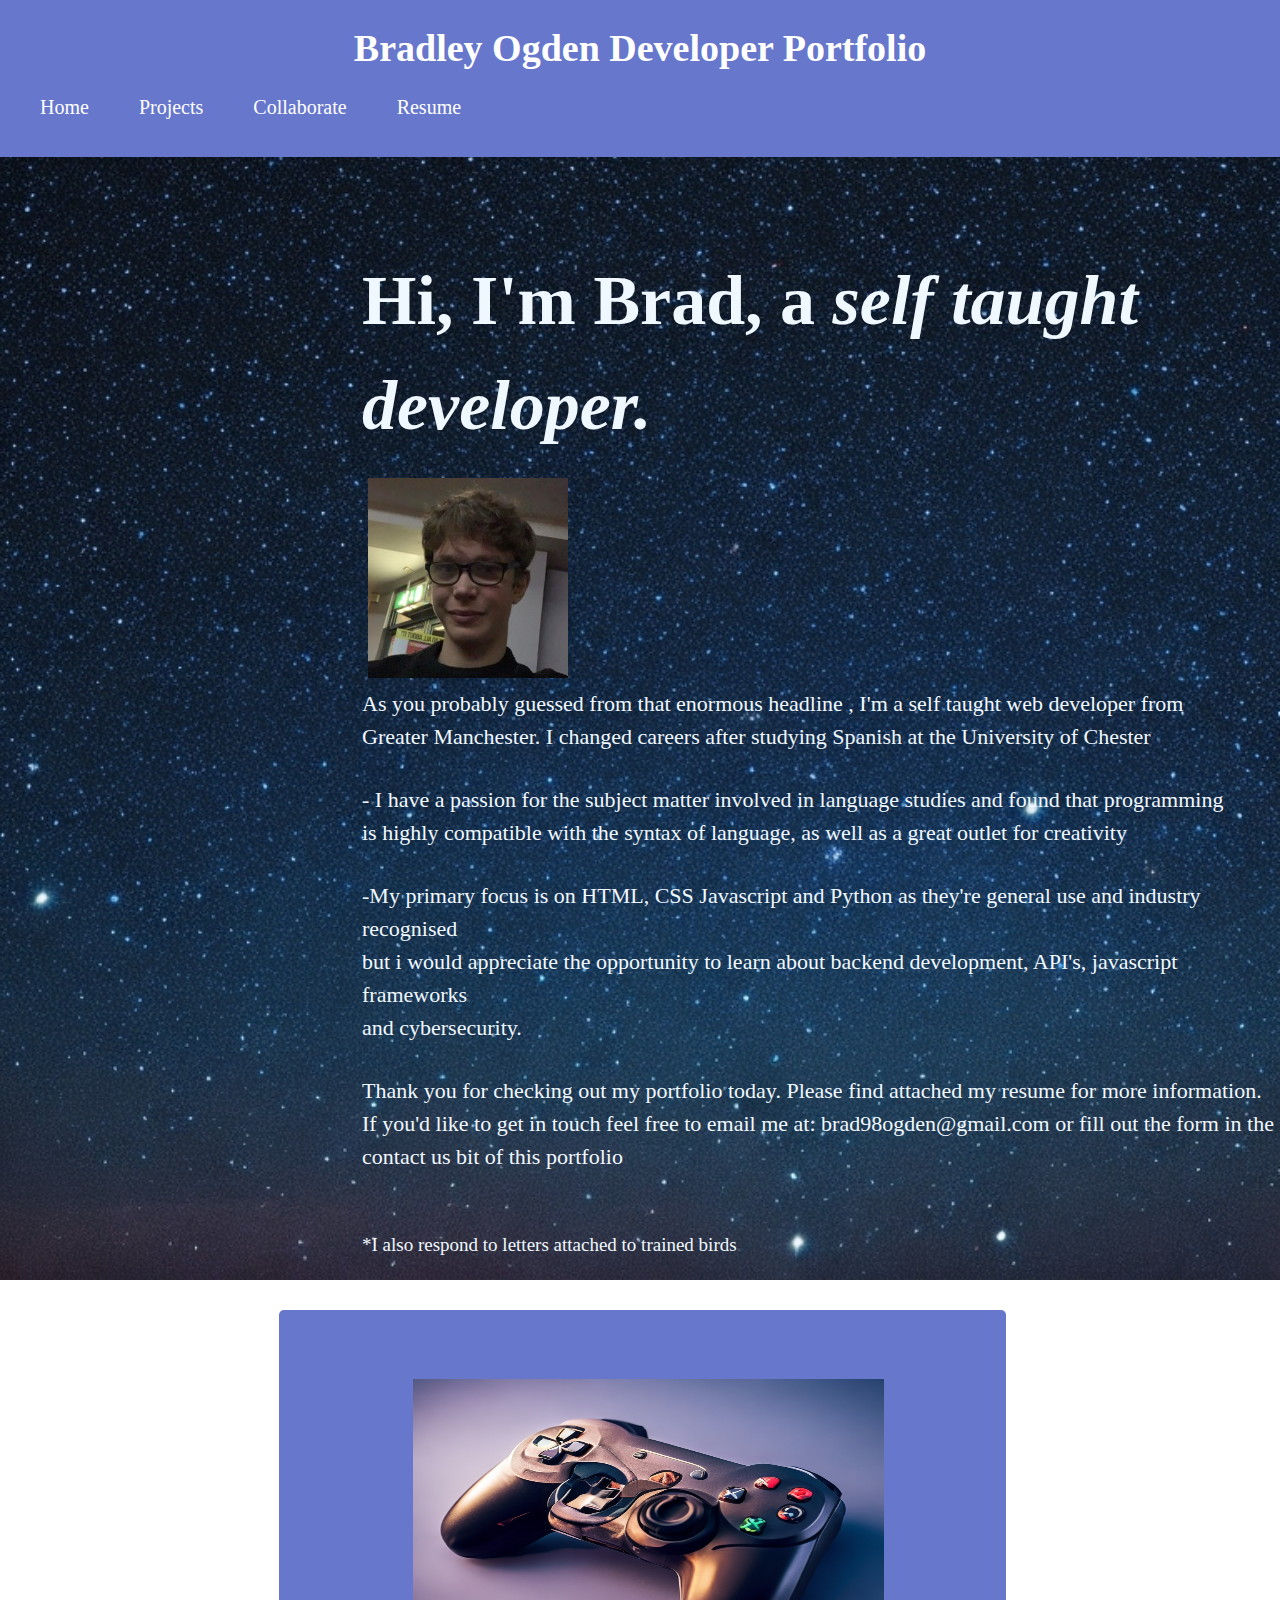
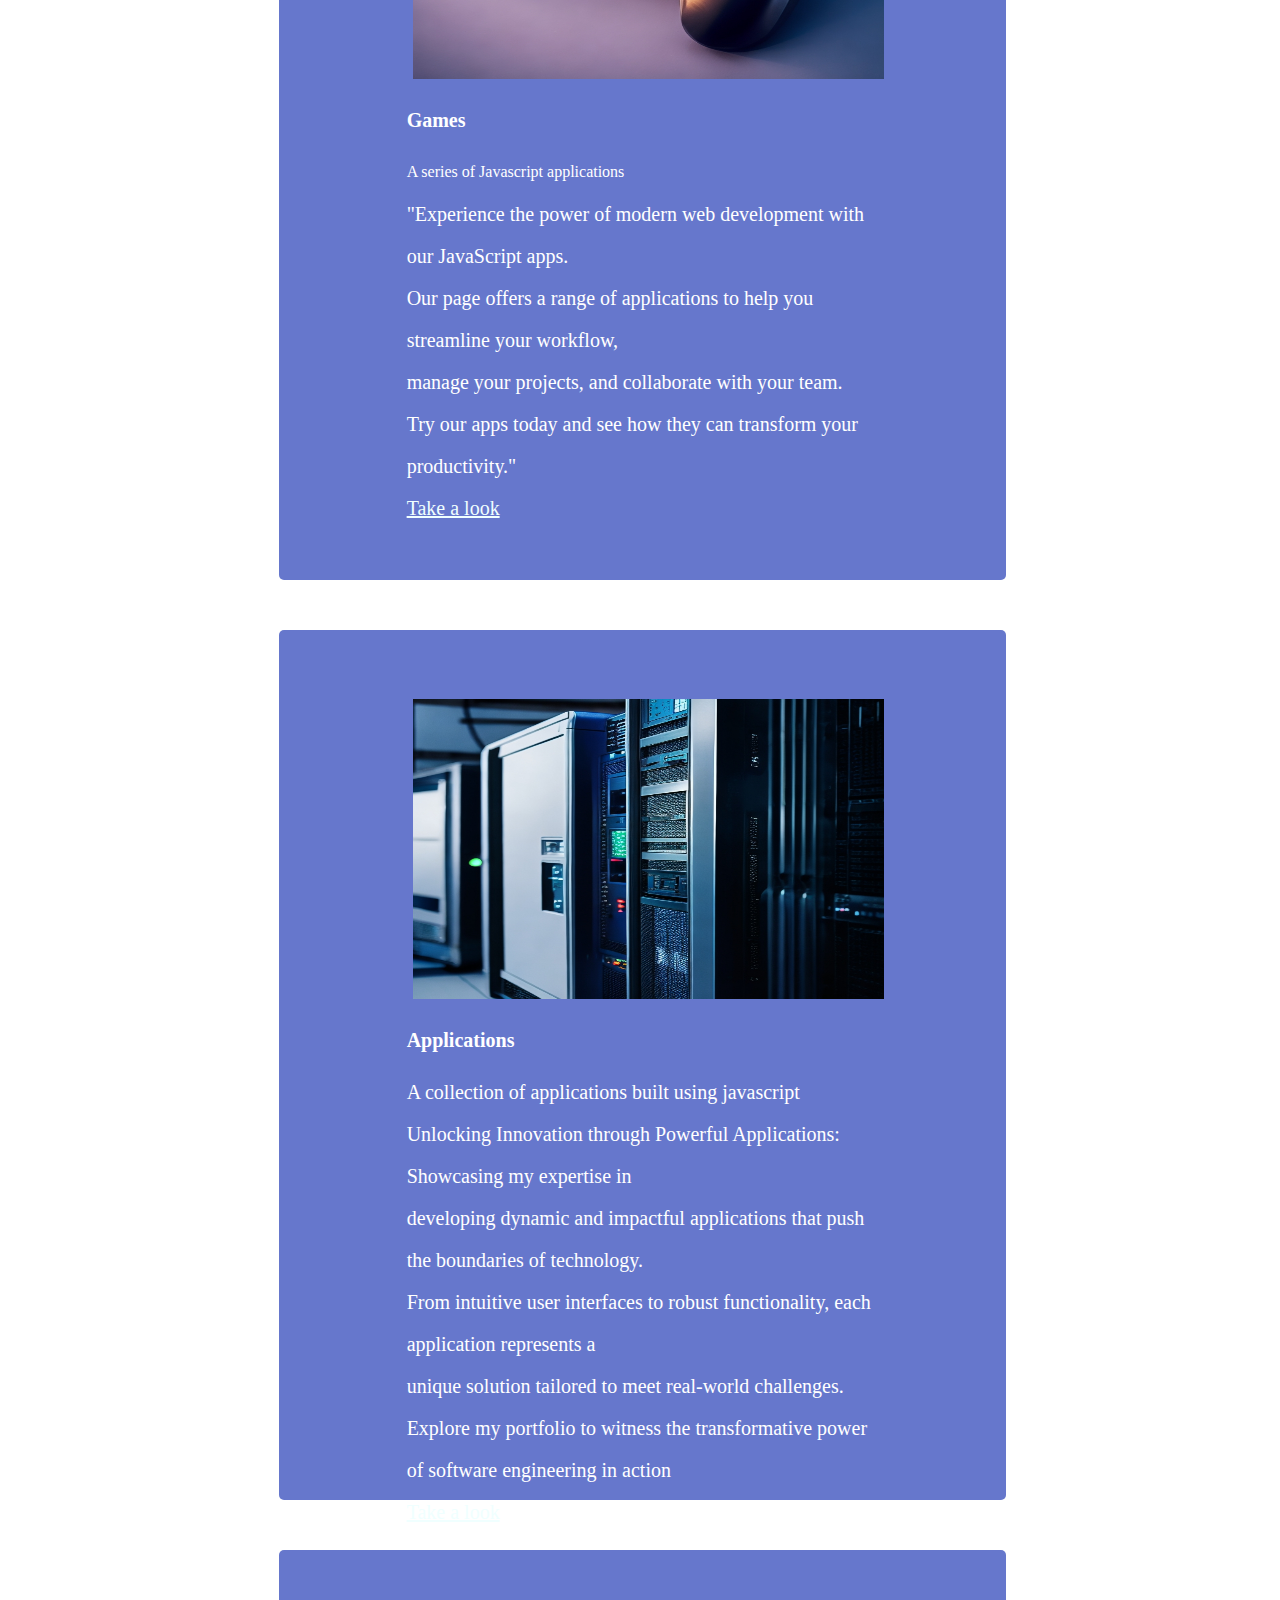
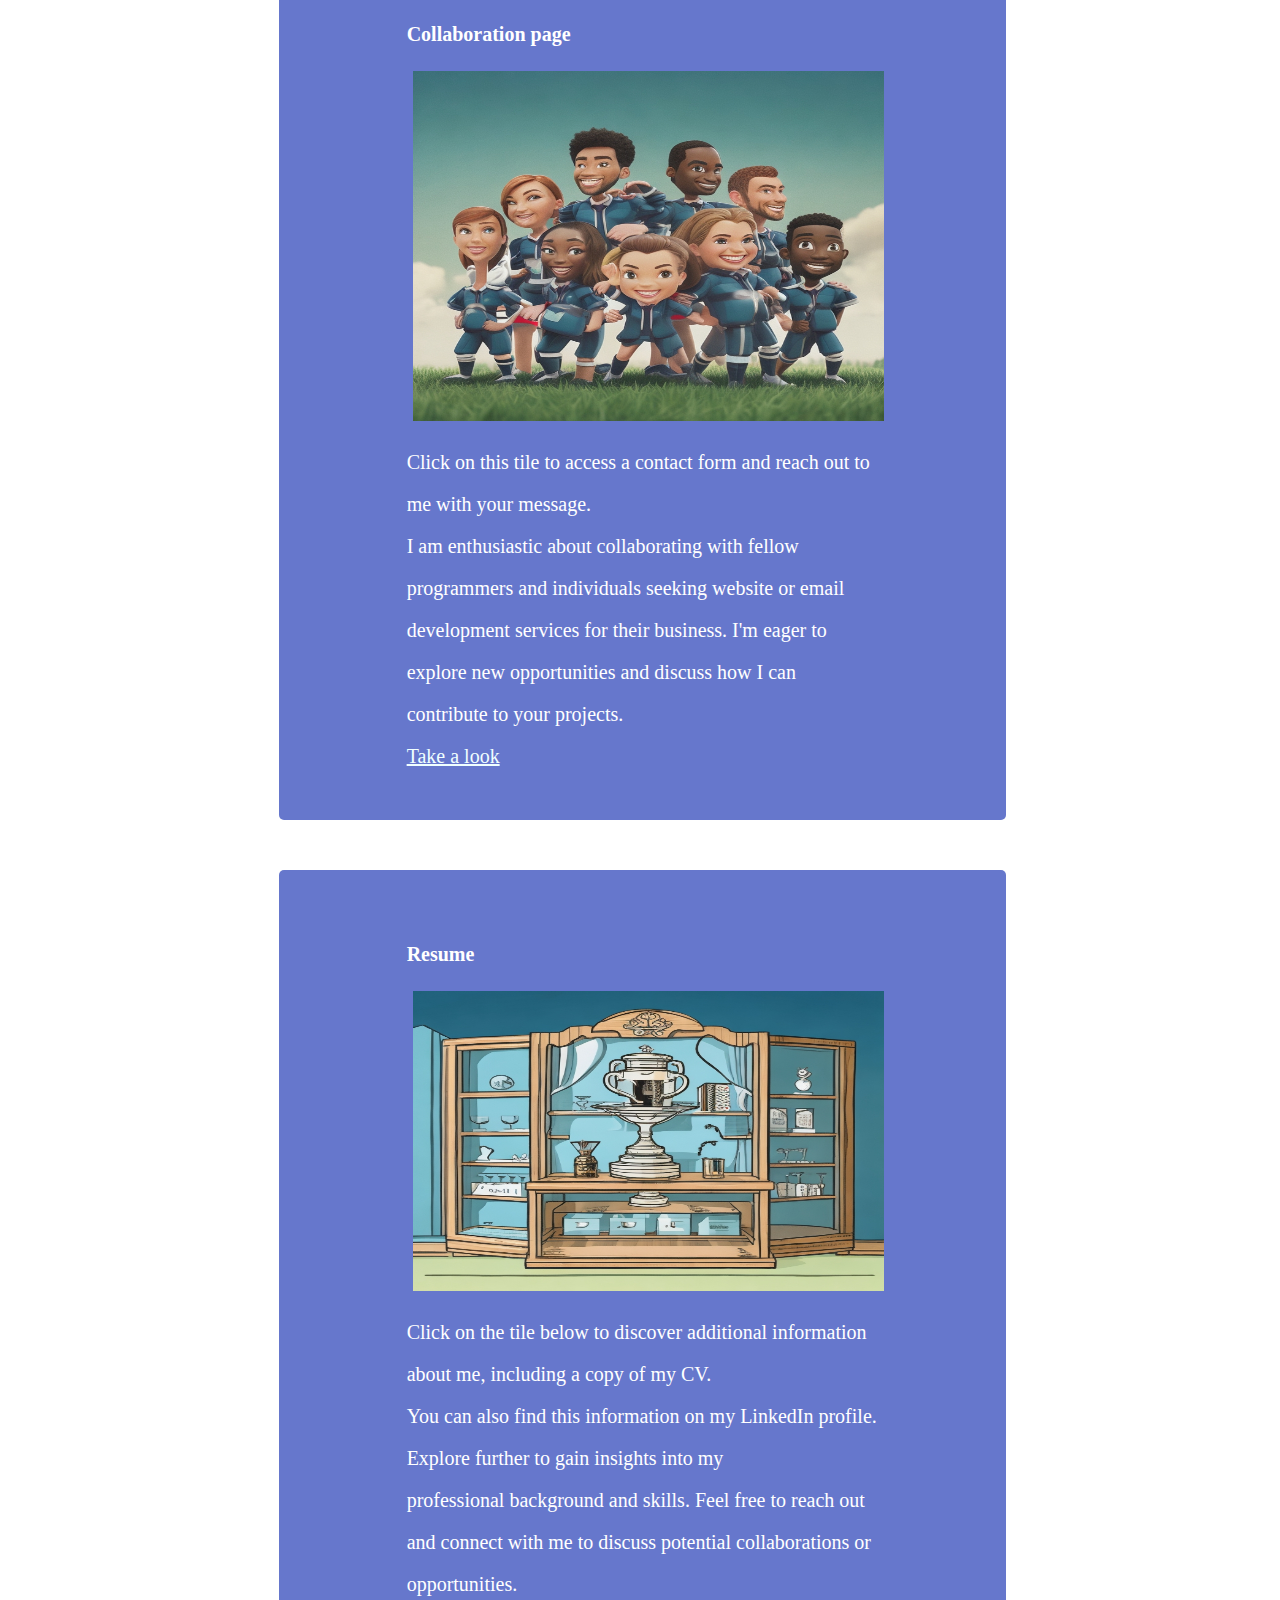
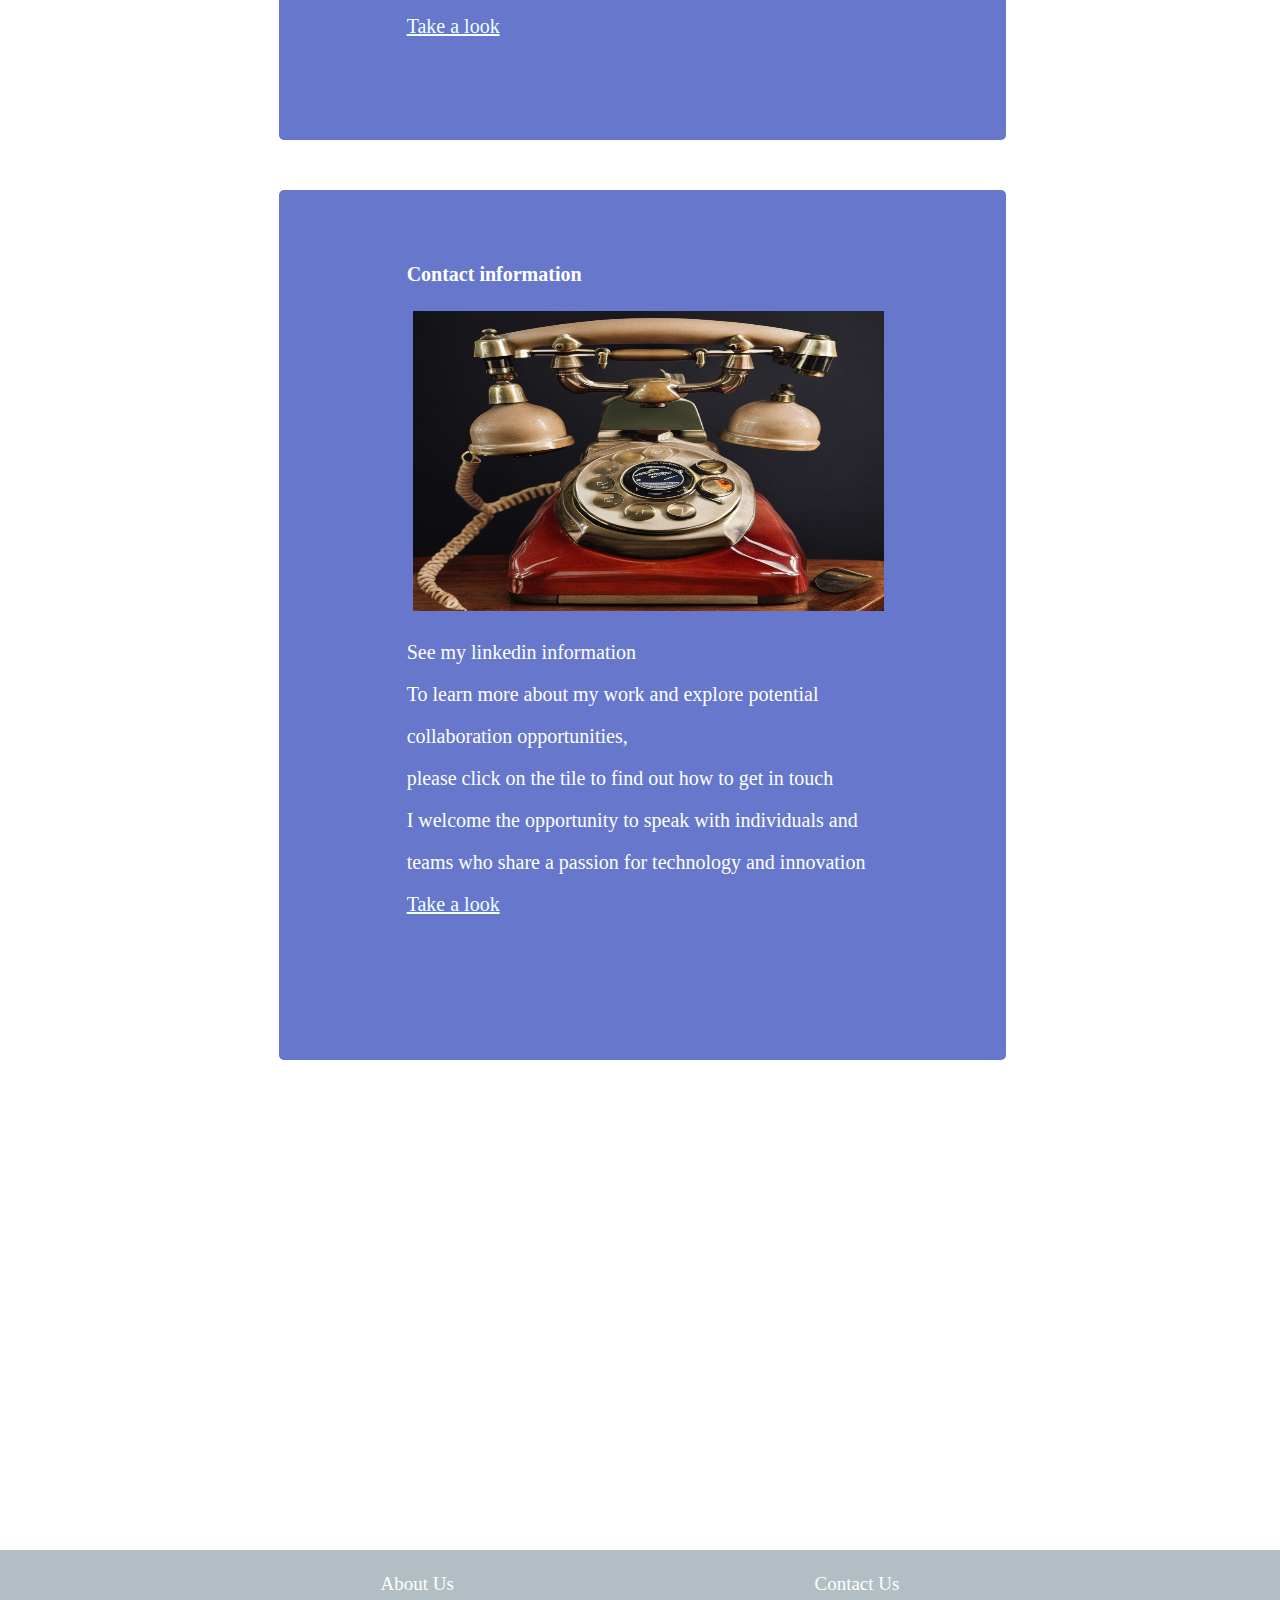
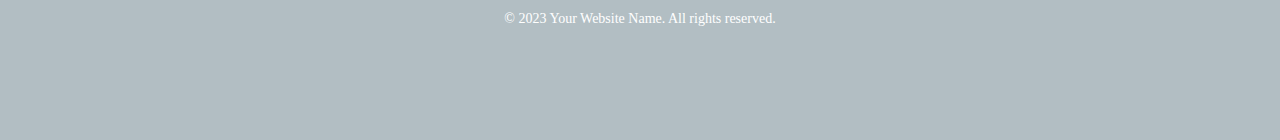
<file: index.html>
<!DOCTYPE html>
<html lang="en">
  <head>
    <meta charset="UTF-8">
    <title>My Portfolio</title>
    <link rel="stylesheet" href="styles.css">
  </head>
  <body>
    <header>
      <h1>Bradley Ogden Developer Portfolio </h1>
      <nav>
        <ul>
          <li><a href="index.html">Home</a></li>
          <li><a href="portfolioProjects.html">Projects</a></li>
          <li><a href="portfolioNetworking.html">Collaborate</a></li>
          <li><a href="portfolioResume.html">Resume</a></li>
        </ul>
      </nav>
    </header>
    <!--This bit of code is responsible for the nav bar and banner -->
    
    
    <main style="height: 100%;">
      <section id="about-me"> <!--This bit is the about me section-->
        <h2 style="font-size: 70px;">Hi, I'm Brad, a <i> self taught developer.</i></h2>
        <img style="width: 200px;
            height: 200px; margin-left: 6px;" src = "profilePicture2023.jpg"></img>
            <p style="font-size: 22px; font-weight: lighter; margin-bottom: 30px;">  As you probably guessed from that enormous headline , I'm a self taught web developer from <br> Greater Manchester. I changed careers  after 
                 studying Spanish at the University of Chester <br> 
                <p style="font-size: 22px; font-weight: lighter;margin-bottom: 30px;">- I have a passion for the subject matter involved in language studies 
                and found that programming <br> is highly compatible with the syntax of language, as well as a great outlet for creativity <br></p>
                <p style="font-size: 22px; font-weight: lighter;margin-bottom: 30px;">-My primary focus is on HTML, CSS Javascript and Python as they're general use and industry recognised<br> but i would appreciate the opportunity to learn
                about backend development, API's, javascript frameworks<br> and cybersecurity.  </p>
                <p style="font-size: 22px; font-weight: lighter;margin-bottom: 30px;">Thank you for checking out my portfolio today. Please find attached my resume for more information. <br>
                If you'd like to get in touch feel free to email me at:
                brad98ogden@gmail.com or fill out the form in the <br> contact us bit of this portfolio</p>  
                <br>*I also respond to letters attached to trained birds
        
      </section>

      <!--This is the project section where all of the tiles are stored-->
      
       <section id="tileContainer">
        
        <div class="project">
            <img style="width: 100%;
            height: 300px; margin-left: 6px;"
            
             src="controller.jpg" alt="Project 1">
            
          <h3>Games</h3>
          <p style="font-size: 16px;">A series of Javascript applications</p> <p>"Experience the power of modern web development with our JavaScript apps. <br> Our page offers a range of applications to help you streamline your workflow, <br> manage your projects, and collaborate with your
             team. <br> Try our apps today and see how 
             they can transform your productivity."</p>
          <a style="color: azure;" href="portfolioNetworking.html">Take a look</a>
        </div>
        
        <div class="project"><img style="width: 100%;
            height: 300px; margin-left: 6px;" src="computerServer.jpg" alt="Project 2">
          <h3>Applications</h3>
          <p>A collection of applications built using javascript</p> <p>Unlocking Innovation through Powerful Applications: Showcasing my expertise in 
            <br> developing dynamic and impactful applications that push the boundaries of technology. 
            <br> From intuitive user interfaces to robust functionality, each application represents a <br>
             unique solution tailored to meet real-world challenges. Explore my portfolio to witness the 
            transformative power of software engineering in action</p>
          <a style="color: azure;" href="portfolioNetworking.html">Take a look</a>
        </div>




        <div class="project">
            <h3>Collaboration page</h3>
            <img style="width: 700px;
            height: 350px; margin-left: 6px;" src="teamwork.jpg" alt="Project 2">
            <p>
              Click on this tile to access a contact form and reach out to me with your message.<br>
              I am enthusiastic about collaborating with fellow programmers and individuals seeking website
              or email development services for their business. I'm eager to explore new opportunities and discuss 
              how I can contribute to your projects.

            </p>
            <a style="color: azure;" href="portfolioProjects.html">Take a look</a>
          </div>
        
          <div class="project">
            <h3>Resume</h3>
            <img style="width: 700px;
            height: 300px; margin-left: 6px;" src="trophyCabinet.jpg" alt="Project 2">
            <p><p>Click on the tile below to discover additional information about me, including a copy of my CV. <br>
              You can also find this information on my LinkedIn profile. Explore further to gain insights into my <br> 
              professional background and skills. Feel free to reach out and connect with me to discuss potential collaborations
              or opportunities.
            </p></p>
            <a style= "color: azure"href="portfolioResume.html">Take a look</a>
          </div>
        
          <div style="margin-bottom: 90px;" class="project">
            <h3>Contact information</h3>
            <img style="width: 700px;
            height: 300px; margin-left: 6px;" src="oldPhone.jpg" alt="Project 2">
            <p>See my linkedin information</p>
            <p>To learn more about my work and explore potential collaboration opportunities,<br> please click on the tile to find out how to get in touch 
              <br>I welcome the opportunity to speak with individuals and teams who share a passion for technology and innovation</p>
            <a style="color: azure;" href="linkedin.com">Take a look</a>
          </div>
        
       
        </section>
        
      
    </main>
    <!--The footer section is where information and links go-->
    <footer>
      <div class="footer-links">
        <a href="/about">About Us</a>
        <a href="/contact">Contact Us</a>
      </div>
      <div class="footer-copyright">
        <p>&copy; 2023 Your Website Name. All rights reserved.</p>
      </div>
    </footer>
  </body>
</html>
</file>
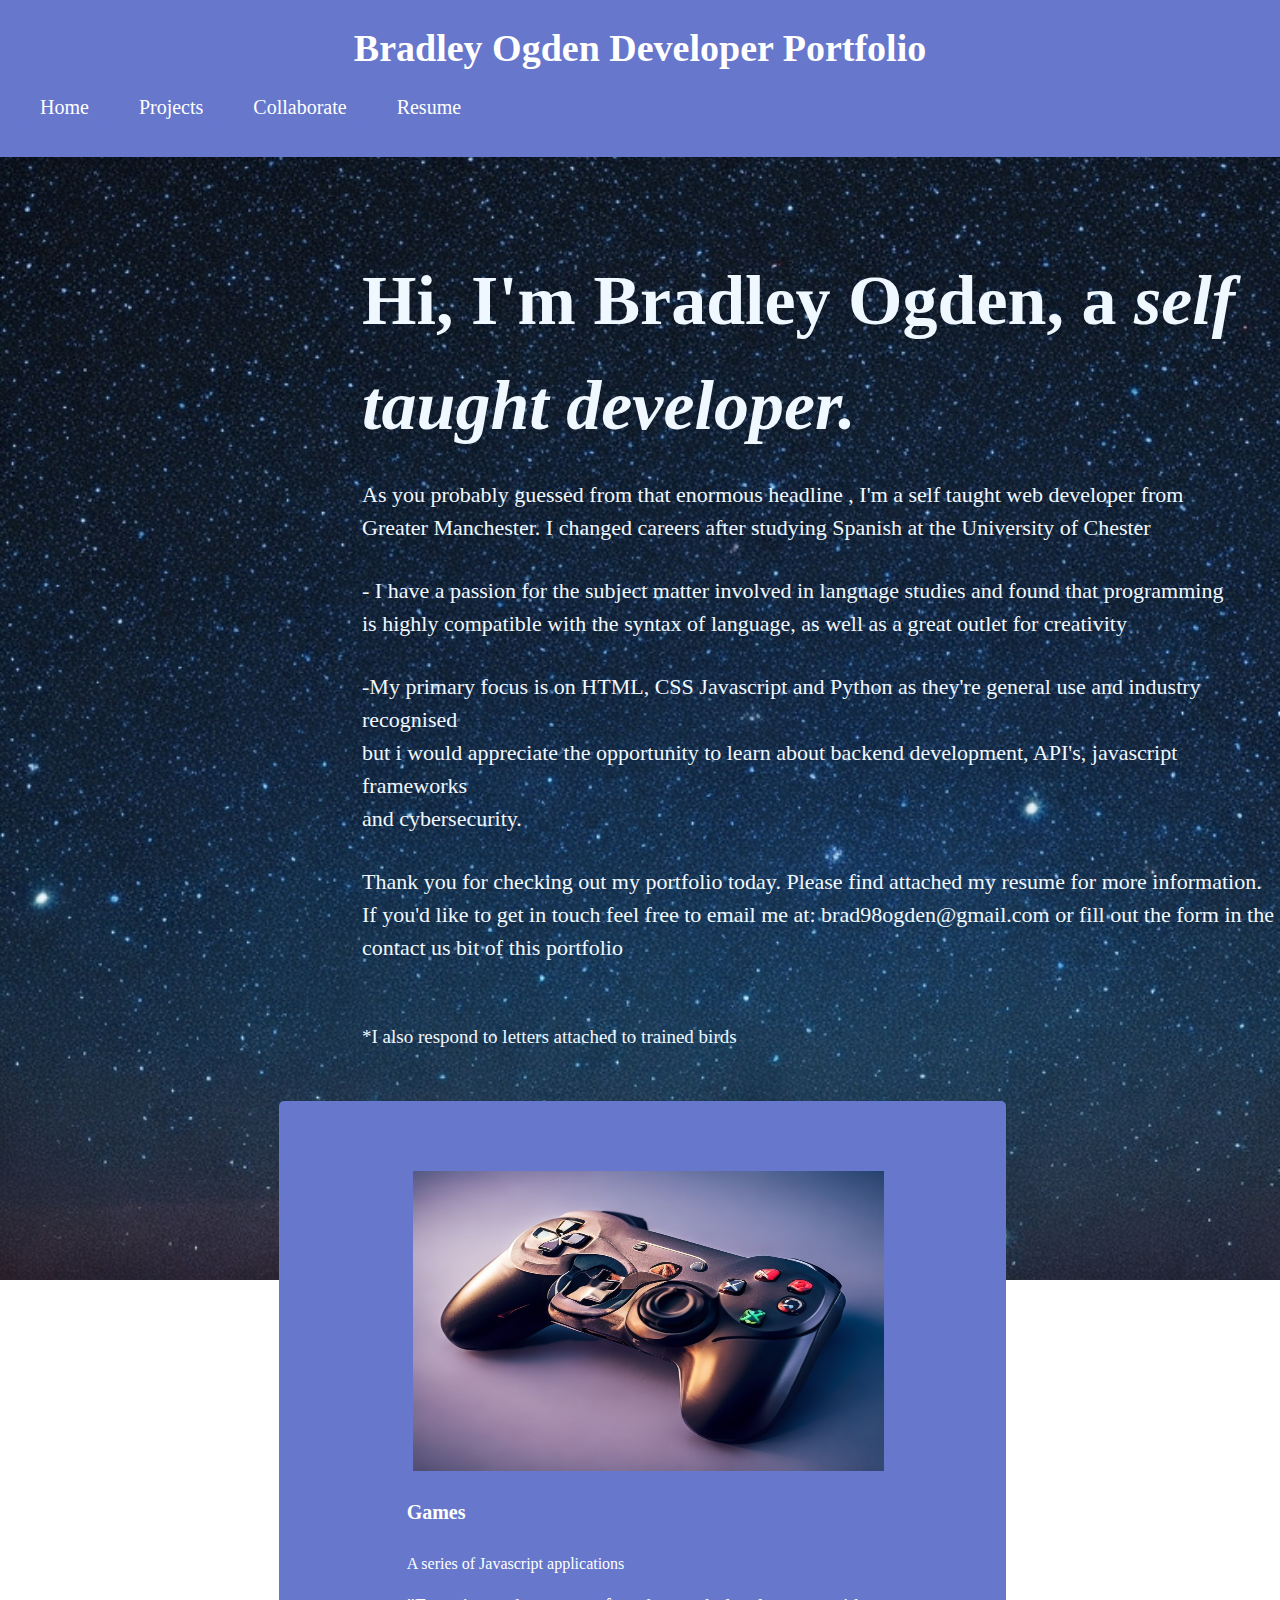
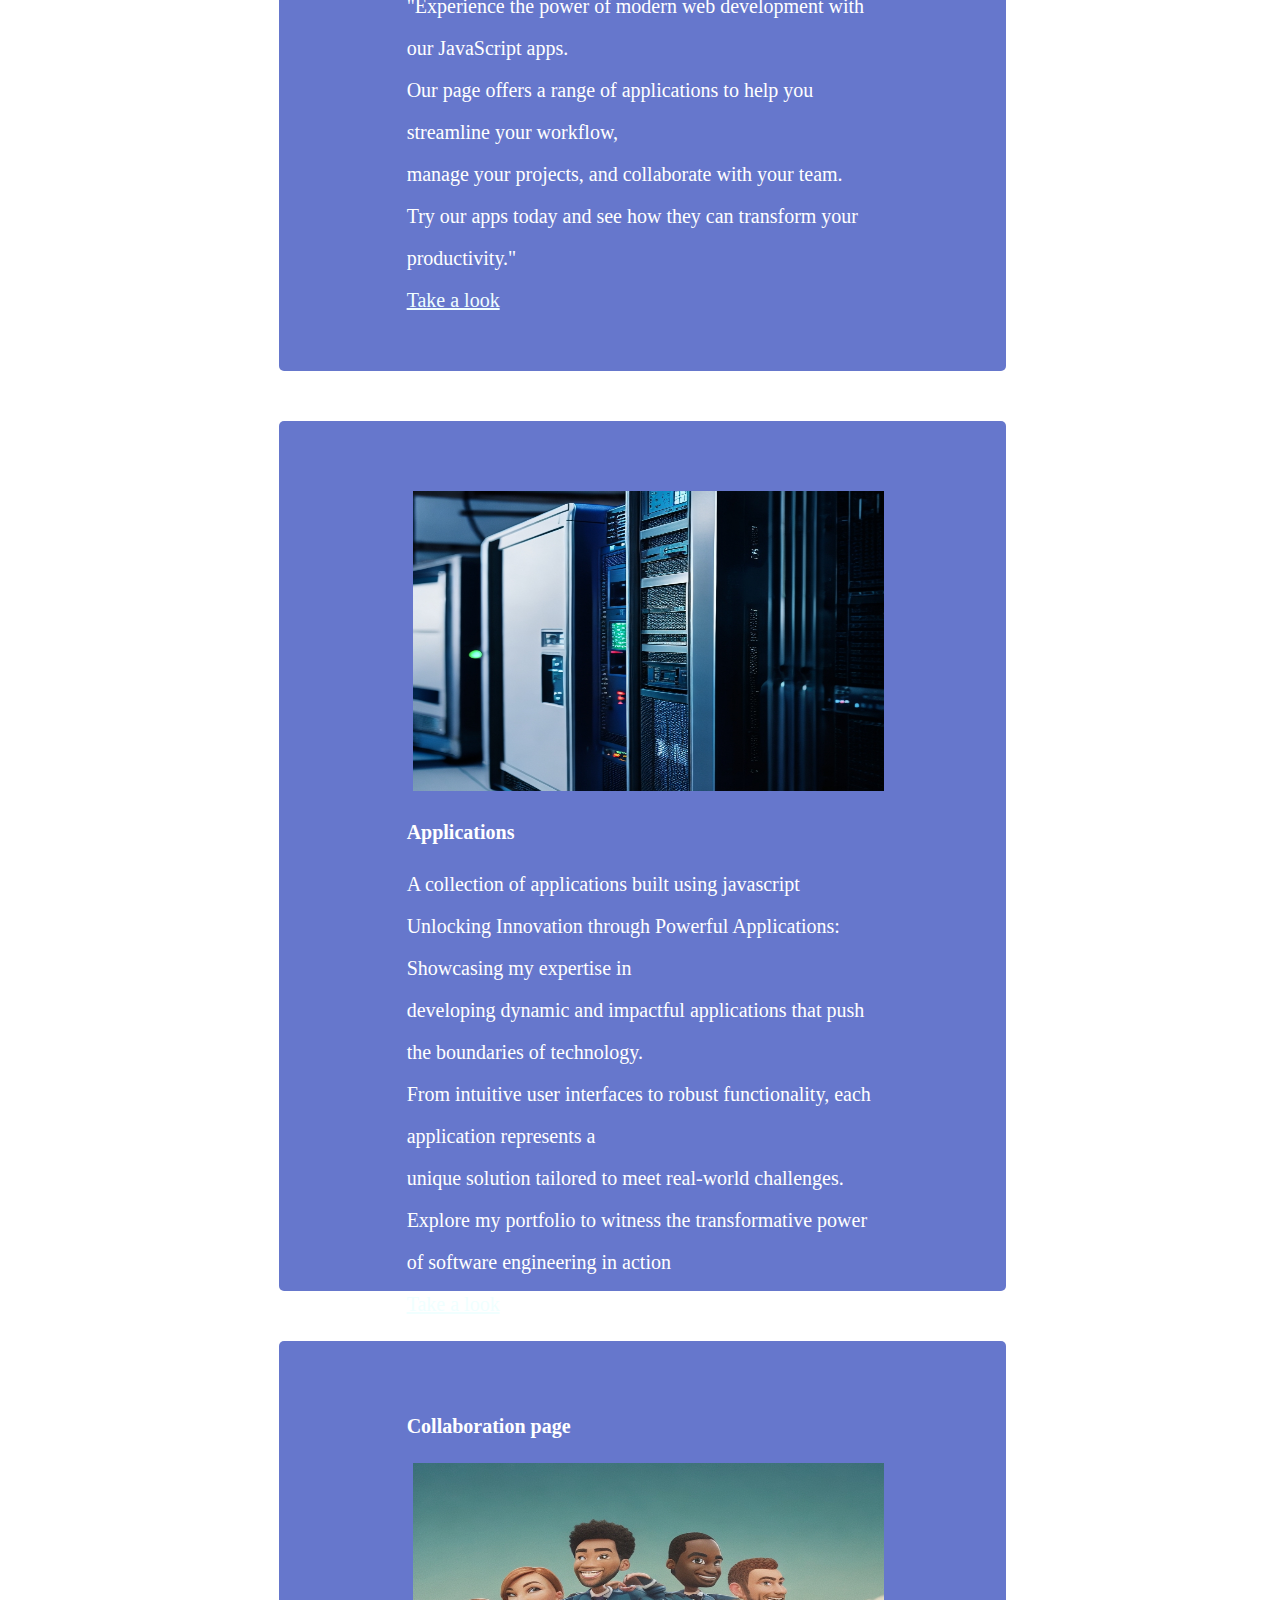
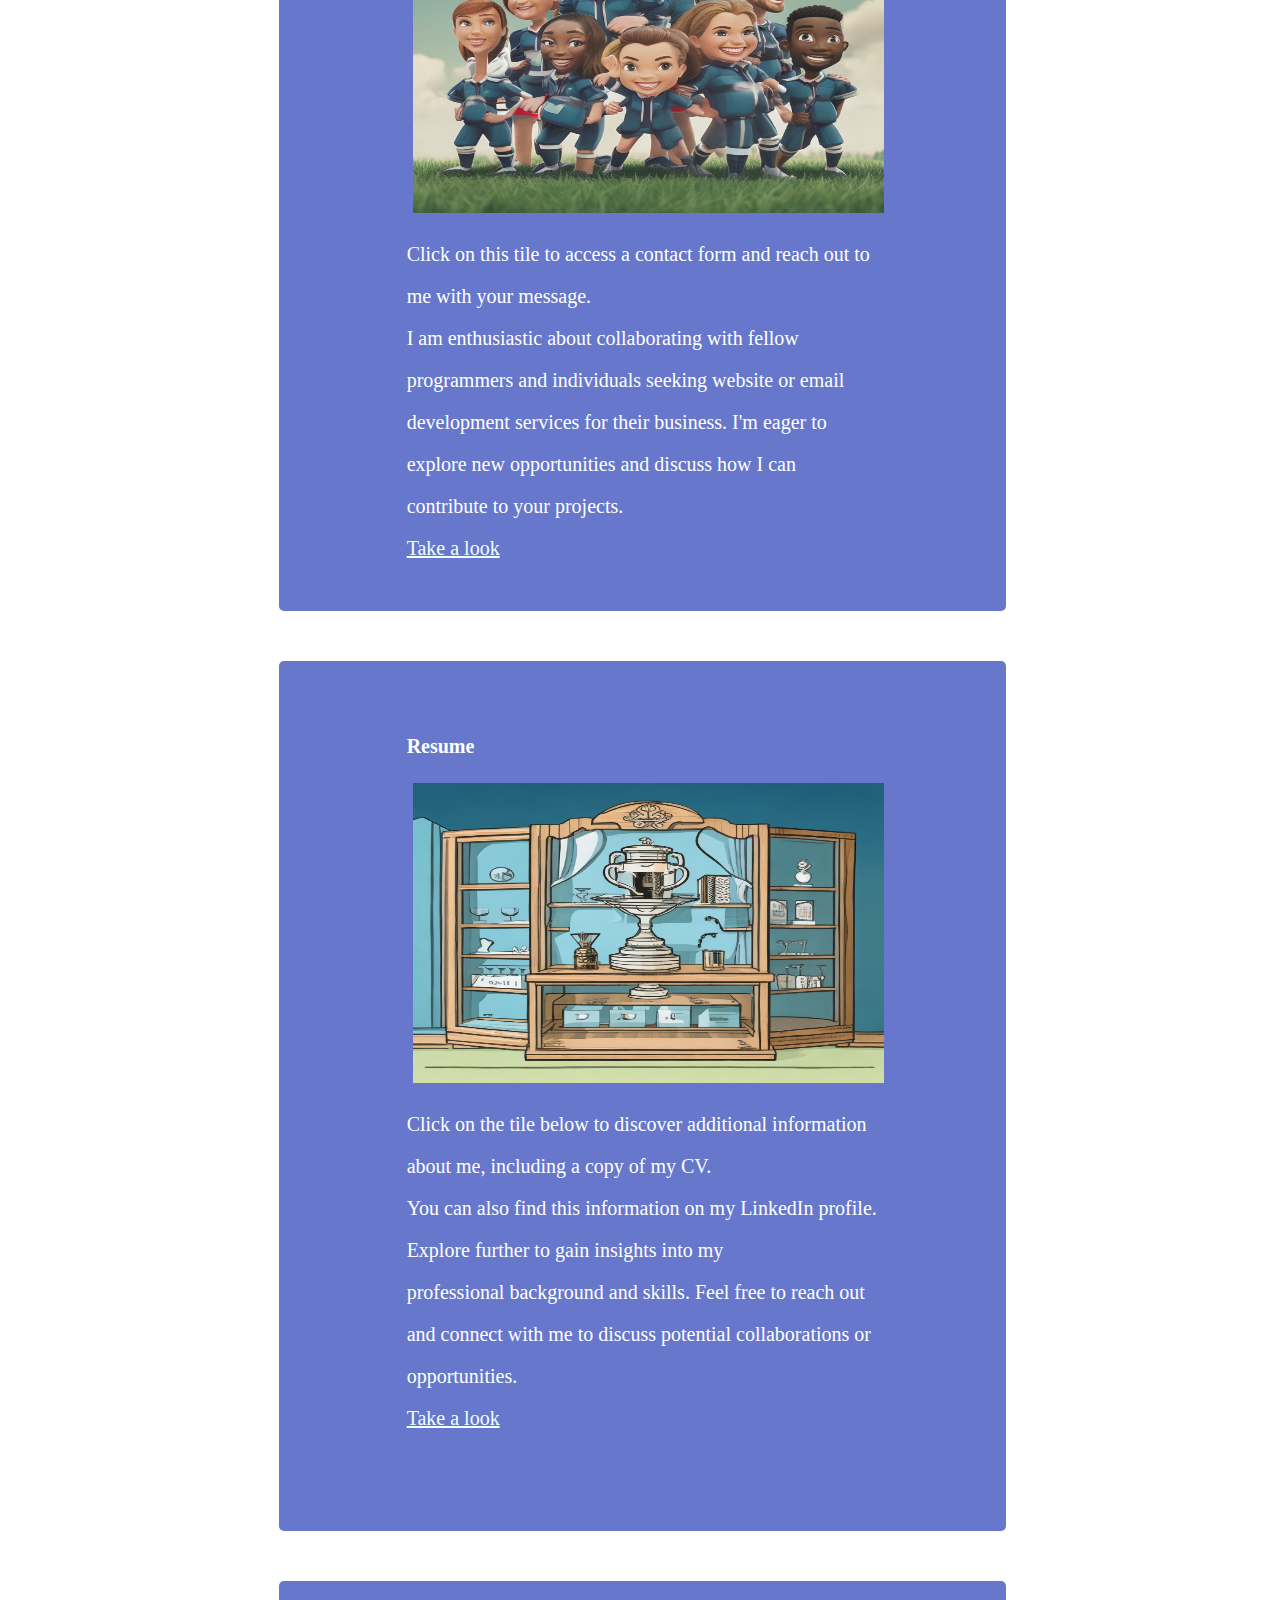
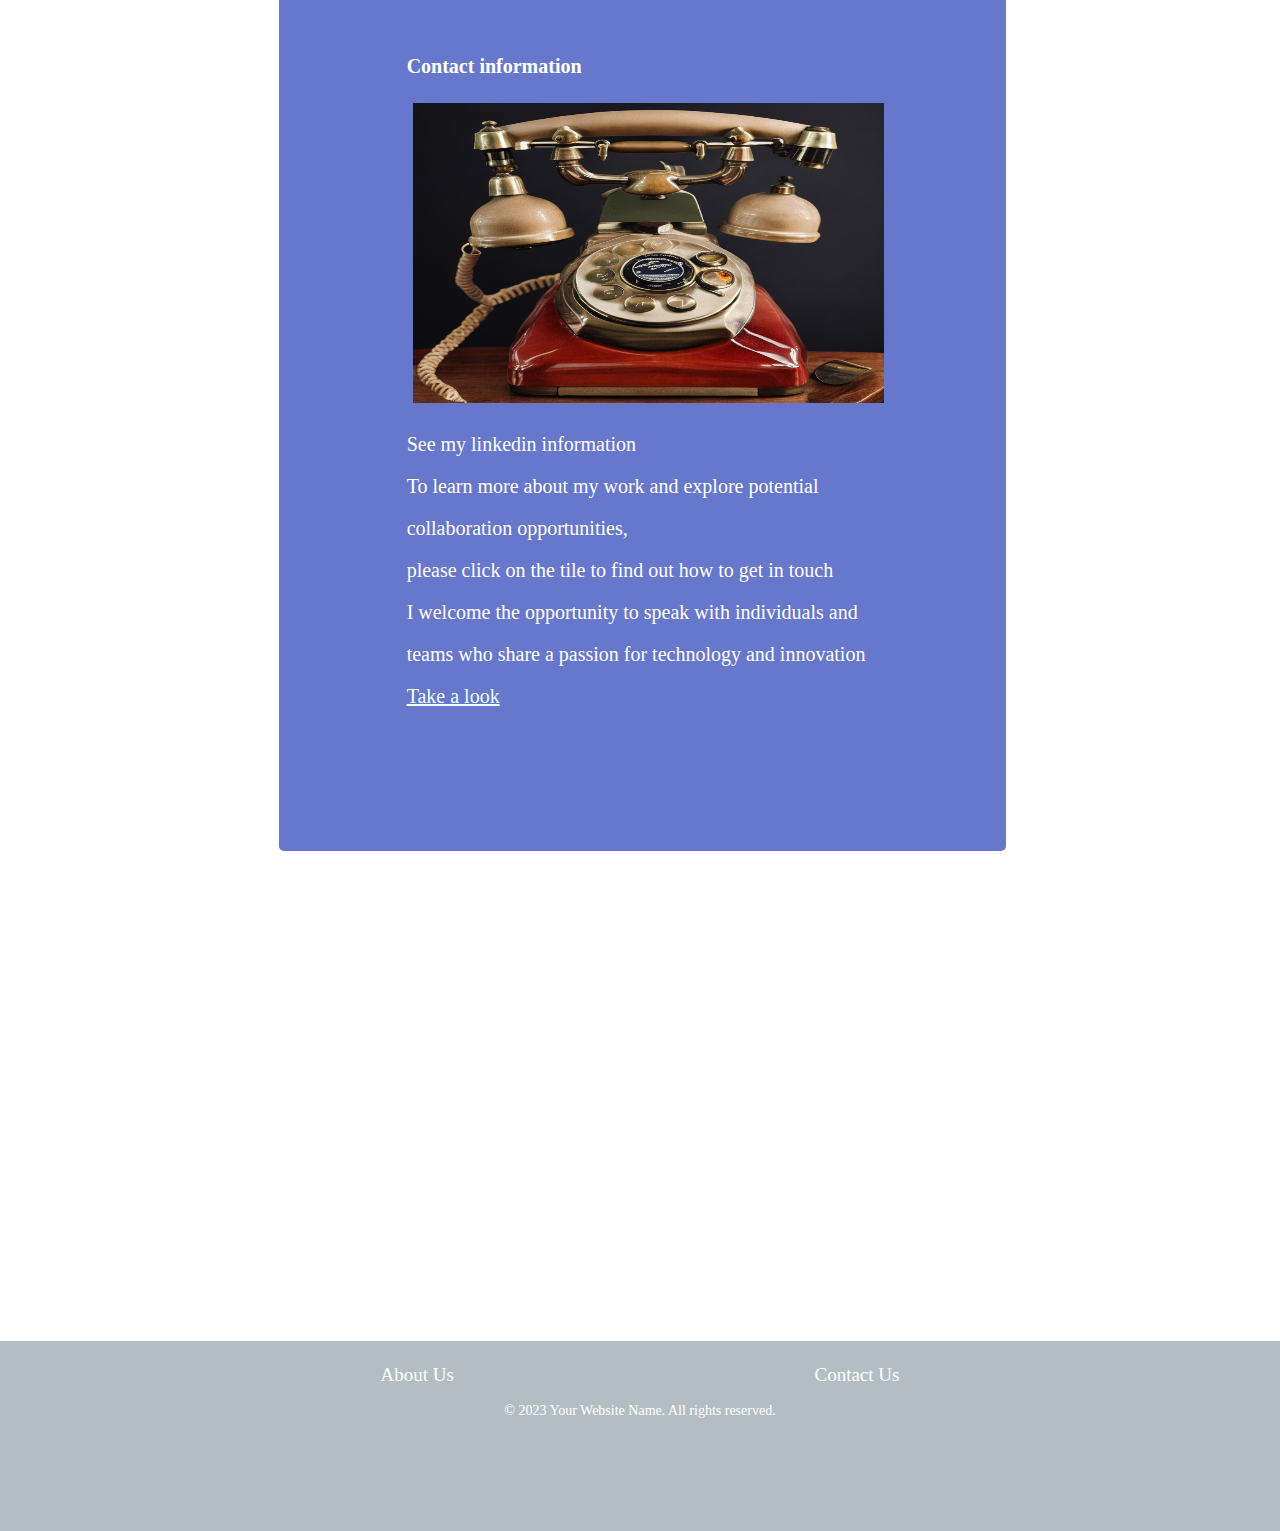
<file: PortfolioHomePage.html>
<!DOCTYPE html>
<html lang="en">
  <head>
    <meta charset="UTF-8">
    <title>My Portfolio</title>
    <link rel="stylesheet" href="styles.css">
  </head>
  <body>
    <header>
      <h1>Bradley Ogden Developer Portfolio </h1>
      <nav>
        <ul>
          <li><a href="portfolioHomePage.html">Home</a></li>
          <li><a href="portfolioProjects.html">Projects</a></li>
          <li><a href="portfolioNetworking.html">Collaborate</a></li>
          <li><a href="portfolioResume.html">Resume</a></li>
        </ul>
      </nav>
    </header>
    <!--This bit of code is responsible for the nav bar and banner -->
    
    
    <main style="height: 100%;">
      <section id="about-me"> <!--This bit is the about me section-->
        <h2 style="font-size: 70px;">Hi, I'm Bradley Ogden, a <i> self taught developer.</i></h2>
            <p style="font-size: 22px; font-weight: lighter; margin-bottom: 30px;">  As you probably guessed from that enormous headline , I'm a self taught web developer from <br> Greater Manchester. I changed careers  after 
                 studying Spanish at the University of Chester <br> 
                <p style="font-size: 22px; font-weight: lighter;margin-bottom: 30px;">- I have a passion for the subject matter involved in language studies 
                and found that programming <br> is highly compatible with the syntax of language, as well as a great outlet for creativity <br></p>
                <p style="font-size: 22px; font-weight: lighter;margin-bottom: 30px;">-My primary focus is on HTML, CSS Javascript and Python as they're general use and industry recognised<br> but i would appreciate the opportunity to learn
                about backend development, API's, javascript frameworks<br> and cybersecurity.  </p>
                <p style="font-size: 22px; font-weight: lighter;margin-bottom: 30px;">Thank you for checking out my portfolio today. Please find attached my resume for more information. <br>
                If you'd like to get in touch feel free to email me at:
                brad98ogden@gmail.com or fill out the form in the <br> contact us bit of this portfolio</p>  
                <br>*I also respond to letters attached to trained birds
        
      </section>

      <!--This is the project section where all of the tiles are stored-->
      
       <section id="tileContainer">
        
        <div class="project">
            <img style="width: 100%;
            height: 300px; margin-left: 6px;"
            
             src="controller.jpg" alt="Project 1">
            
          <h3>Games</h3>
          <p style="font-size: 16px;">A series of Javascript applications</p> <p>"Experience the power of modern web development with our JavaScript apps. <br> Our page offers a range of applications to help you streamline your workflow, <br> manage your projects, and collaborate with your
             team. <br> Try our apps today and see how 
             they can transform your productivity."</p>
          <a style="color: azure;" href="portfolioNetworking.html">Take a look</a>
        </div>
        
        <div class="project"><img style="width: 100%;
            height: 300px; margin-left: 6px;" src="computerServer.jpg" alt="Project 2">
          <h3>Applications</h3>
          <p>A collection of applications built using javascript</p> <p>Unlocking Innovation through Powerful Applications: Showcasing my expertise in 
            <br> developing dynamic and impactful applications that push the boundaries of technology. 
            <br> From intuitive user interfaces to robust functionality, each application represents a <br>
             unique solution tailored to meet real-world challenges. Explore my portfolio to witness the 
            transformative power of software engineering in action</p>
          <a style="color: azure;" href="portfolioNetworking.html">Take a look</a>
        </div>




        <div class="project">
            <h3>Collaboration page</h3>
            <img style="width: 700px;
            height: 350px; margin-left: 6px;" src="teamwork.jpg" alt="Project 2">
            <p>
              Click on this tile to access a contact form and reach out to me with your message.<br>
              I am enthusiastic about collaborating with fellow programmers and individuals seeking website
              or email development services for their business. I'm eager to explore new opportunities and discuss 
              how I can contribute to your projects.

            </p>
            <a style="color: azure;" href="portfolioProjects.html">Take a look</a>
          </div>
        
          <div class="project">
            <h3>Resume</h3>
            <img style="width: 700px;
            height: 300px; margin-left: 6px;" src="trophyCabinet.jpg" alt="Project 2">
            <p><p>Click on the tile below to discover additional information about me, including a copy of my CV. <br>
              You can also find this information on my LinkedIn profile. Explore further to gain insights into my <br> 
              professional background and skills. Feel free to reach out and connect with me to discuss potential collaborations
              or opportunities.
            </p></p>
            <a style= "color: azure"href="portfolioResume.html">Take a look</a>
          </div>
        
          <div style="margin-bottom: 90px;" class="project">
            <h3>Contact information</h3>
            <img style="width: 700px;
            height: 300px; margin-left: 6px;" src="oldPhone.jpg" alt="Project 2">
            <p>See my linkedin information</p>
            <p>To learn more about my work and explore potential collaboration opportunities,<br> please click on the tile to find out how to get in touch 
              <br>I welcome the opportunity to speak with individuals and teams who share a passion for technology and innovation</p>
            <a style="color: azure;" href="linkedin.com">Take a look</a>
          </div>
        
       
        </section>
        
      
    </main>
    <!--The footer section is where information and links go-->
    <footer>
      <div class="footer-links">
        <a href="/about">About Us</a>
        <a href="/contact">Contact Us</a>
      </div>
      <div class="footer-copyright">
        <p>&copy; 2023 Your Website Name. All rights reserved.</p>
      </div>
    </footer>
  </body>
</html>
</file>
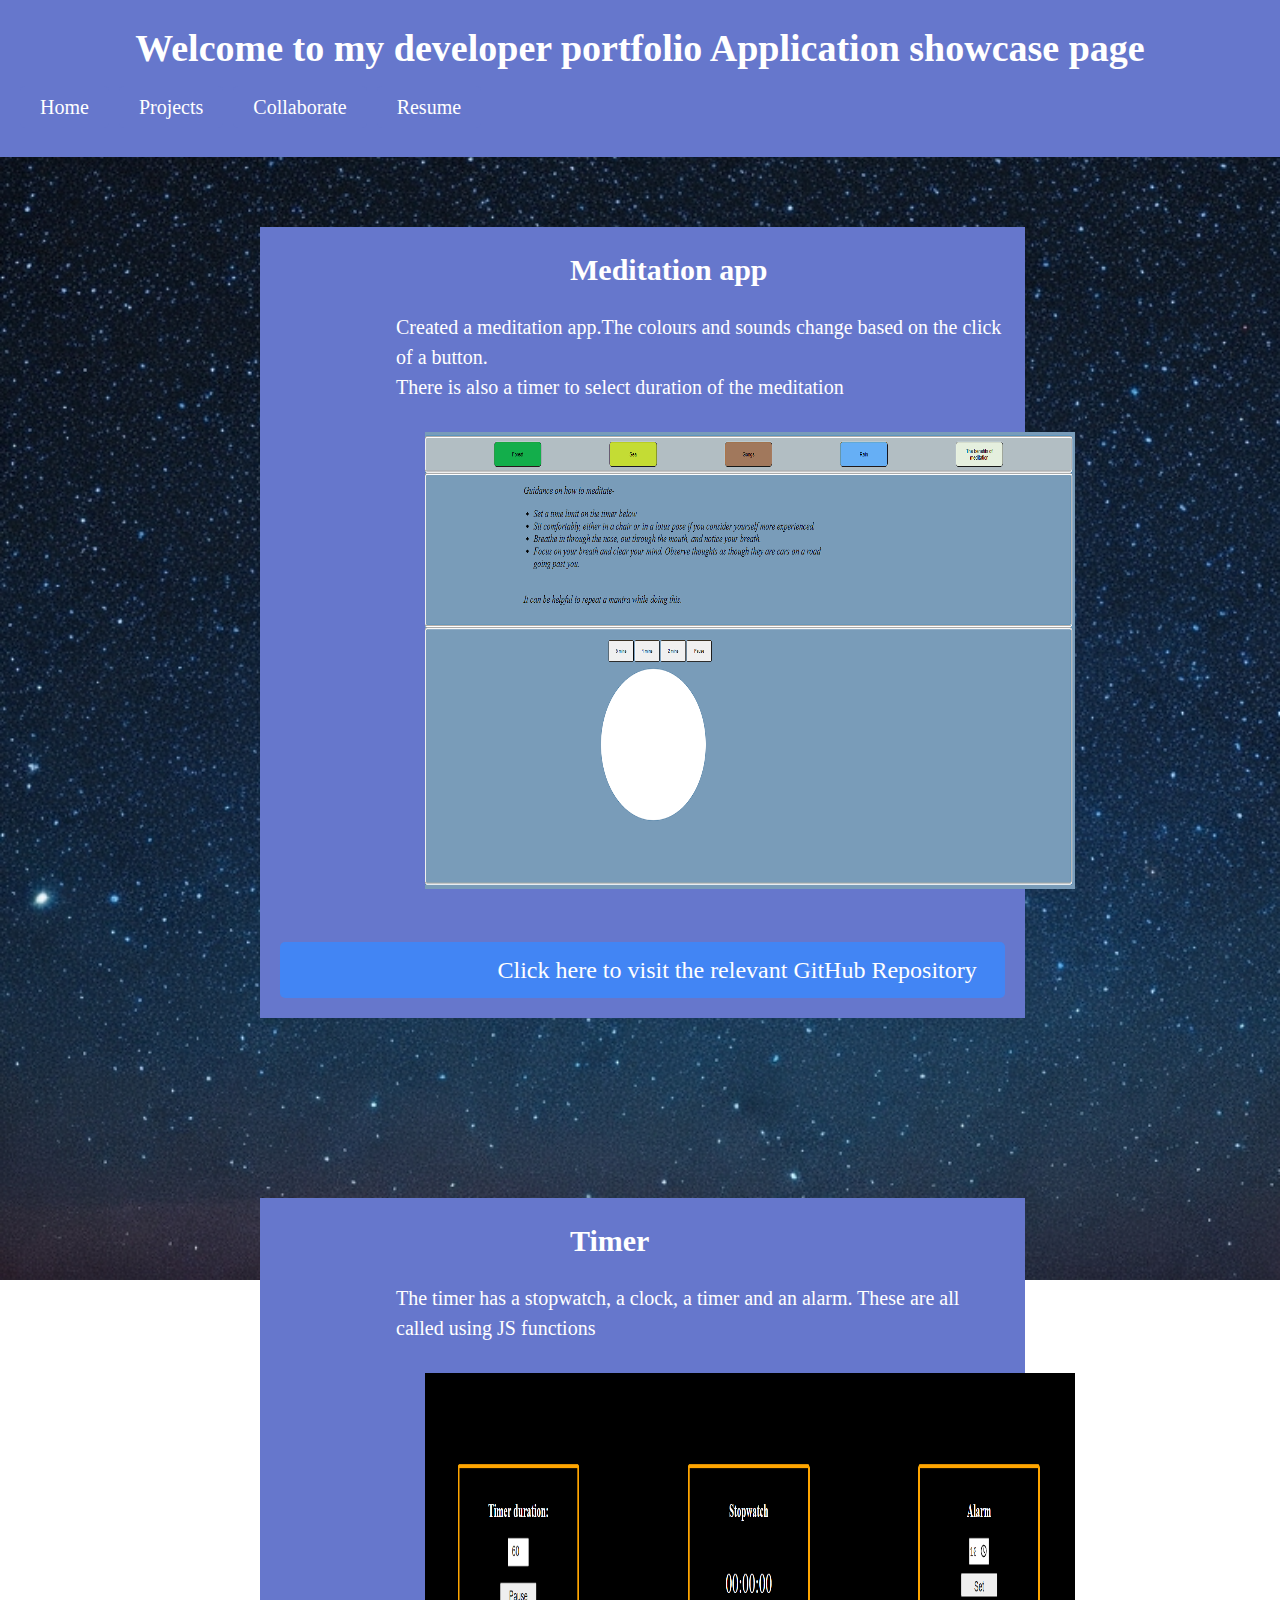
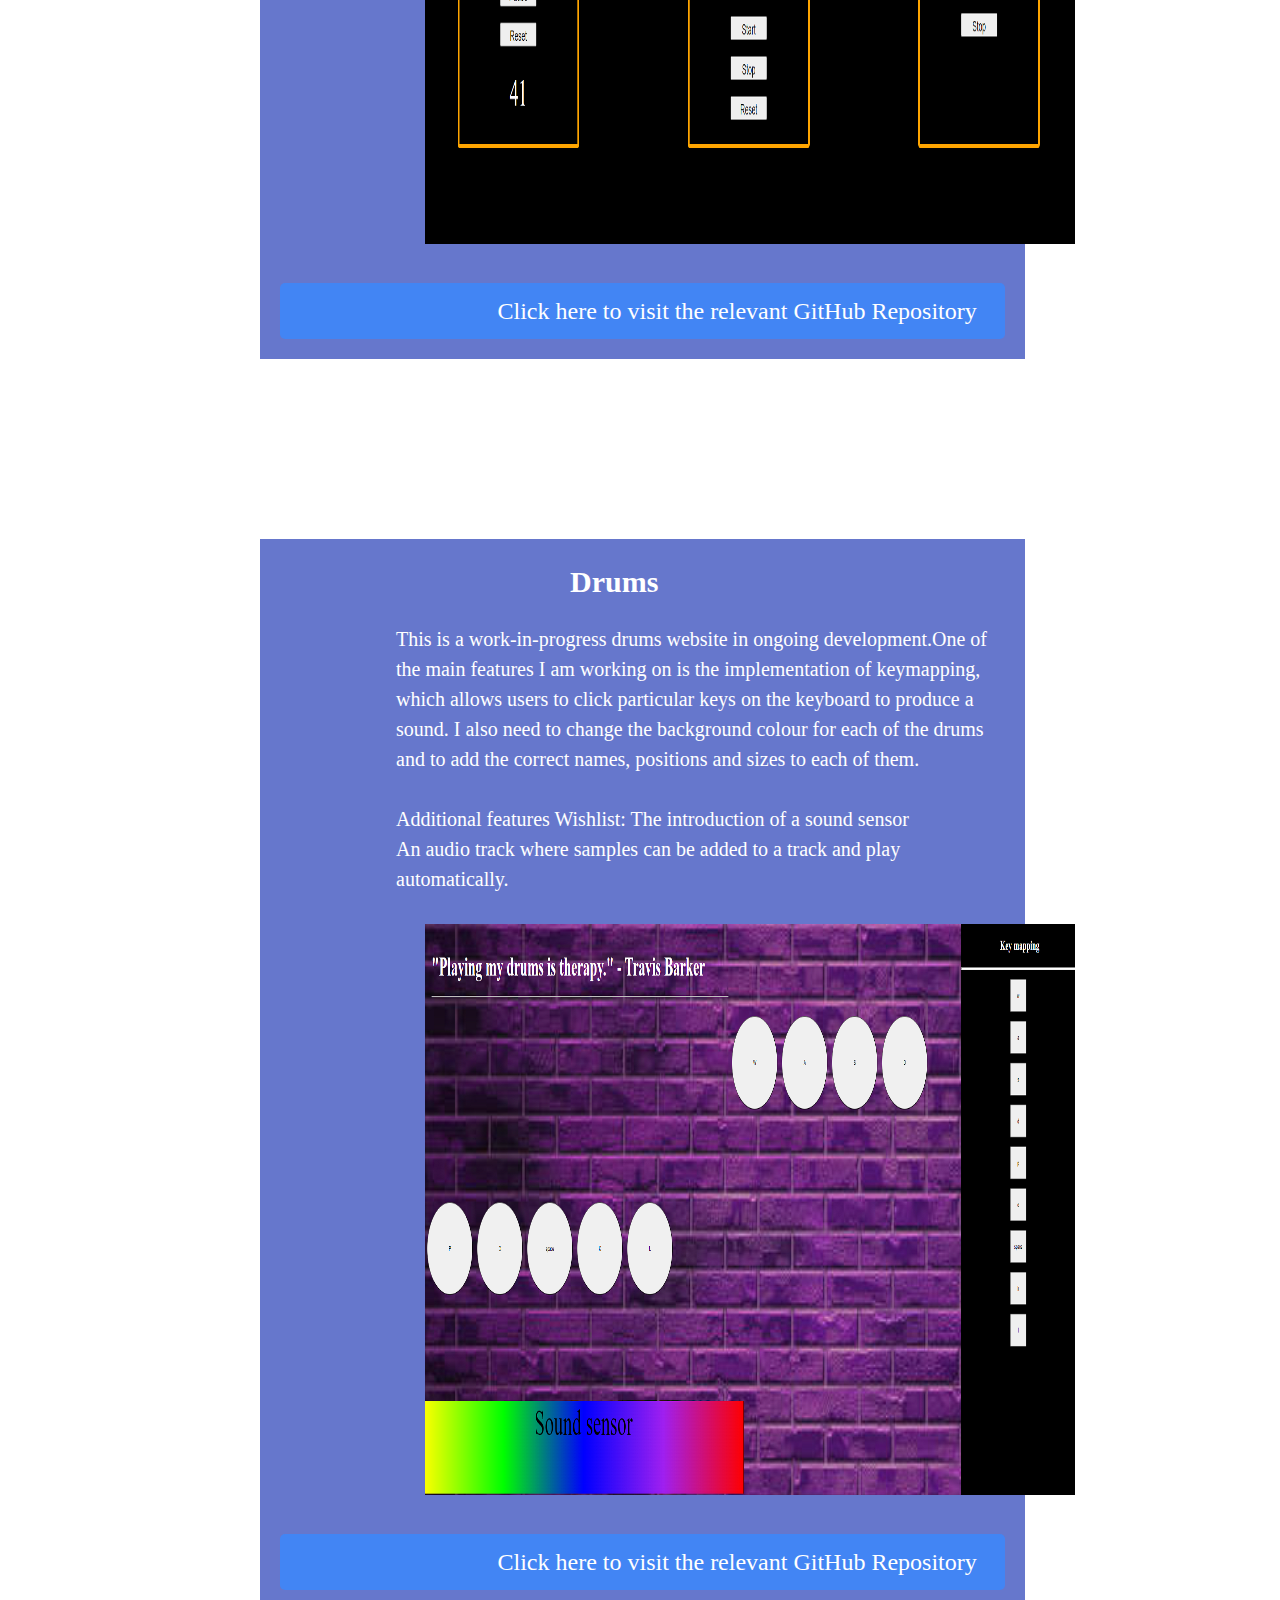
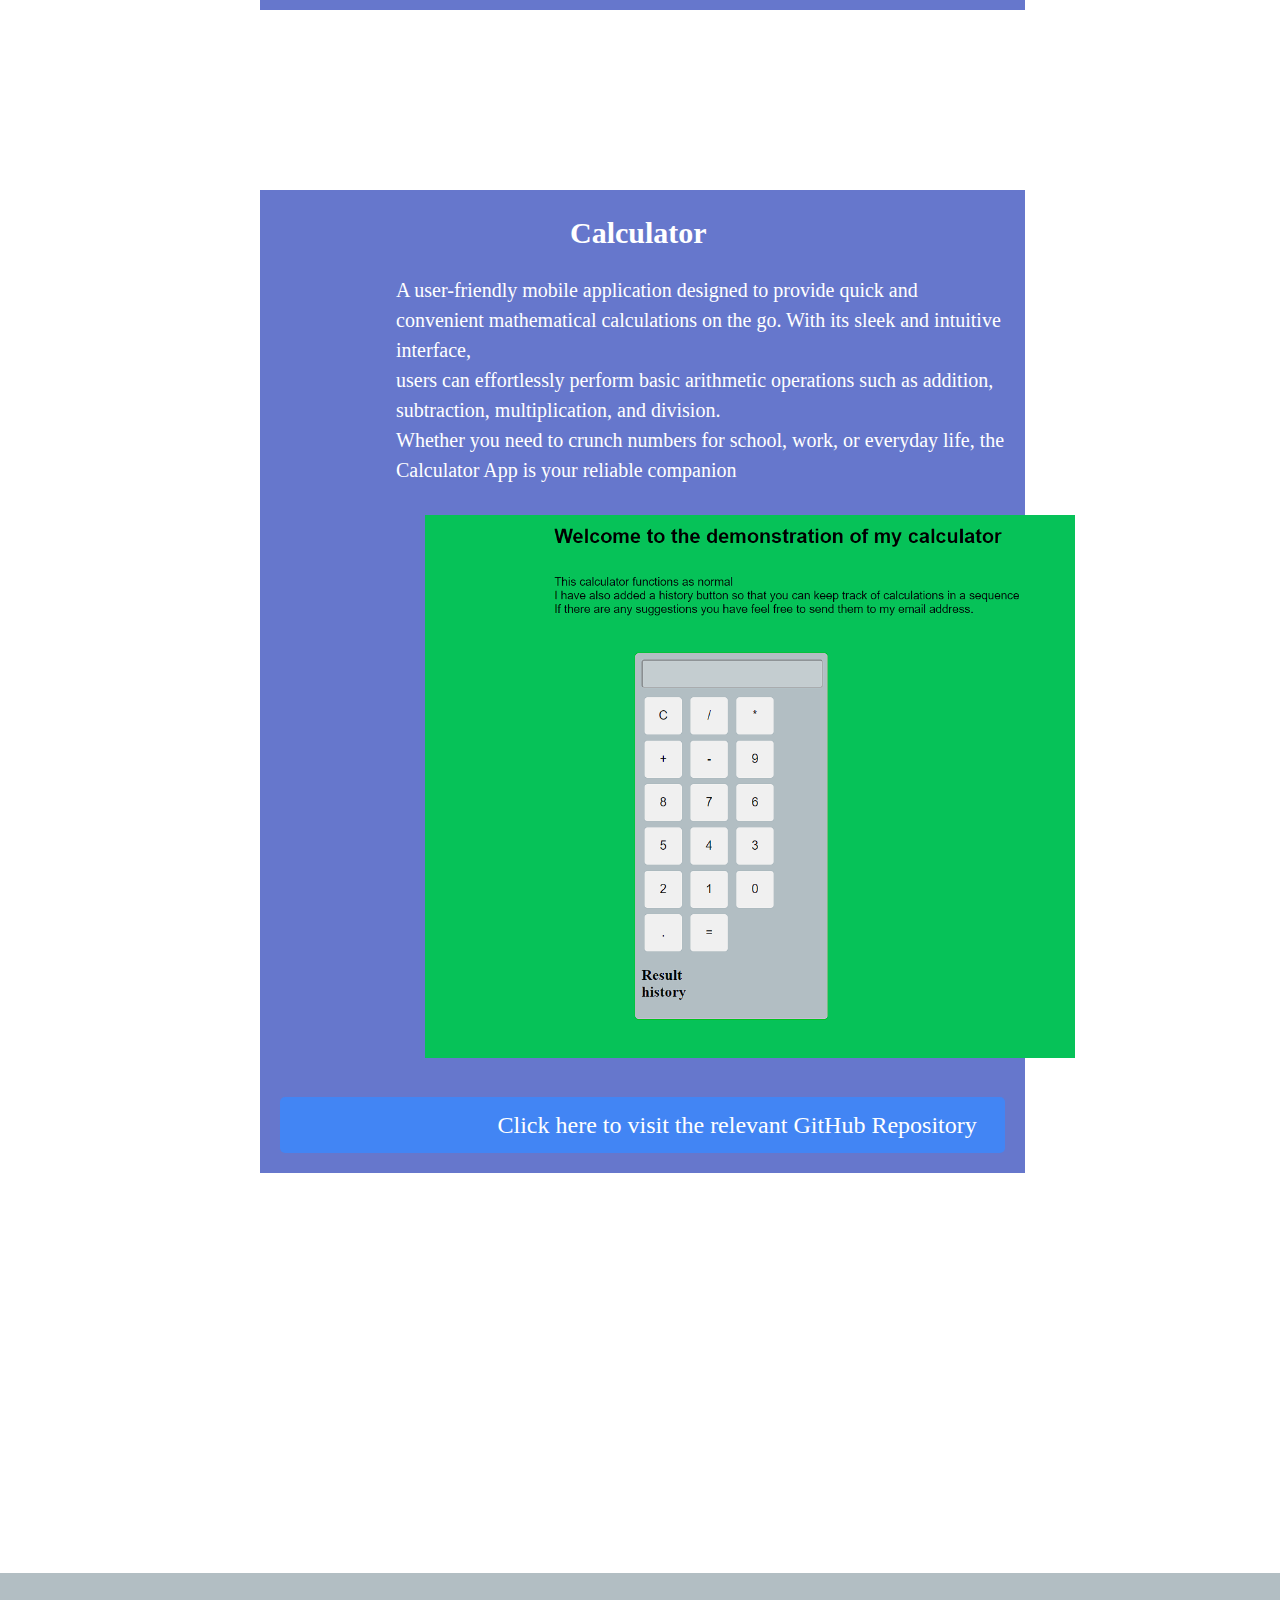
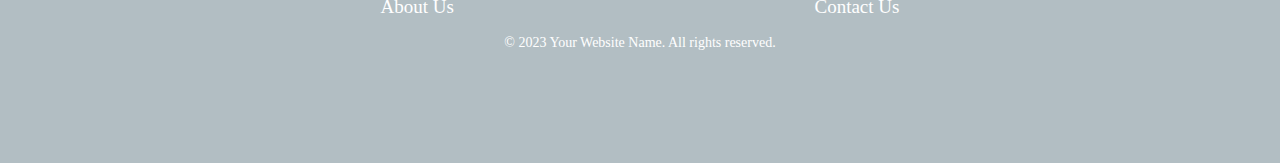
<file: portfolioNetworking.html>
<!DOCTYPE html>
<html lang="en">
  <head>
    <meta charset="UTF-8">
    <title>My Portfolio</title>
    <link rel="stylesheet" href="styles.css">
  </head>
  <body>
    <header>
      <h1>Welcome to my developer portfolio Application showcase page</h1>
      <nav>
        <ul>
          <li><a href="index.html">Home</a></li>
          <li><a href="portfolioProjects.html">Projects</a></li>
          <li><a href="portfolioNetworking.html">Collaborate</a></li>
          <li><a href="portfolioResume.html">Resume</a></li>
        </ul>
      </nav> 
    </header>
<main style="height: 100%;">

    
    
    <div class="project-tile">
      <h2 class="project-title">Meditation app</h2>
      <p style="font-size: 20px;" class="project-description">Created a meditation app.The colours and sounds change based on the click of a button. <br> There is also a timer to select duration of the meditation</p>
      
    <img style="width: 650px; height: 500px ; margin-left: 20%; padding-bottom: 6%;" src="meditationScreenshot.png" alt="">
    <a style="padding-left: 30%;" class="github-link" href="https://github.com/your-username/movie-recommendation-system" target="_blank">Click here to visit the relevant GitHub Repository</a>
  
  </div>


    <div class="project-tile">
      <h2 class="project-title">Timer</h2>
      <p style="font-size: 20px;" style="margin-left: 30%;" class="project-description">The timer has a stopwatch, a clock, a timer and an alarm. These are all called using JS functions</p>
      
      <img style="width: 650px; height: 500px ; margin-left: 20%; padding-bottom: 4%;" src="timer-screenshot.png" alt="timer-screenshot">
      <a style="padding-left: 30%; " class="github-link" href="https://github.com/your-username/movie-recommendation-system" target="_blank">Click here to visit the relevant GitHub Repository</a>
    </div>


    <div class="project-tile">
      <h2 class="project-title">Drums</h2>
      <p style="font-size: 20px;" class="project-description">This is a work-in-progress drums website in ongoing development.One of the main features I am working on is the implementation of keymapping, <br> which allows users to click particular keys on the keyboard to produce a sound. I also need to change the background colour for each of the drums <br> and to add the correct names, positions and sizes to each of them. 
        <br><br>Additional features Wishlist: The introduction of a sound sensor <br>
        An audio track where samples can be added to a track and play automatically.
        </p>
      <img style="width: 650px; height: 600px; margin-left: 20%; padding-bottom: 4%;" src= "drumScreenshot.png" alt="drumScreenshot">
      <a style=" padding-left: 30%;" class="github-link" href="https://github.com/your-username/movie-recommendation-system" target="_blank">Click here to visit the relevant GitHub Repository</a>
    </div>

    <div class="project-tile">
      <h2 class="project-title">Calculator</h2>
      <p style="font-size: 20px;" class="project-description">A user-friendly mobile application designed to provide quick and convenient mathematical calculations on the go. With its sleek and intuitive interface, <br>users can effortlessly perform  basic arithmetic operations such as addition, subtraction, multiplication, and division. <br> Whether you need to crunch numbers for school, work, or everyday life, the Calculator App is your reliable companion</p>
      <img style="width: 650px; margin-left: 20%; padding-bottom: 4%;" src="calculatorScreenshot.png" alt="">
      <a style="padding-left: 30%;" class="github-link" href="https://github.com/your-username/movie-recommendation-system" target="_blank">Click here to visit the relevant GitHub Repository</a>
    </div>
    
    </main><footer>
      <div class="footer-links">
        <a href="/about">About Us</a>
        <a href="/contact">Contact Us</a>
      </div>
      <div class="footer-copyright">
        <p>&copy; 2023 Your Website Name. All rights reserved.</p>
      </div>
    </footer>
  </body>
</html>
</file>
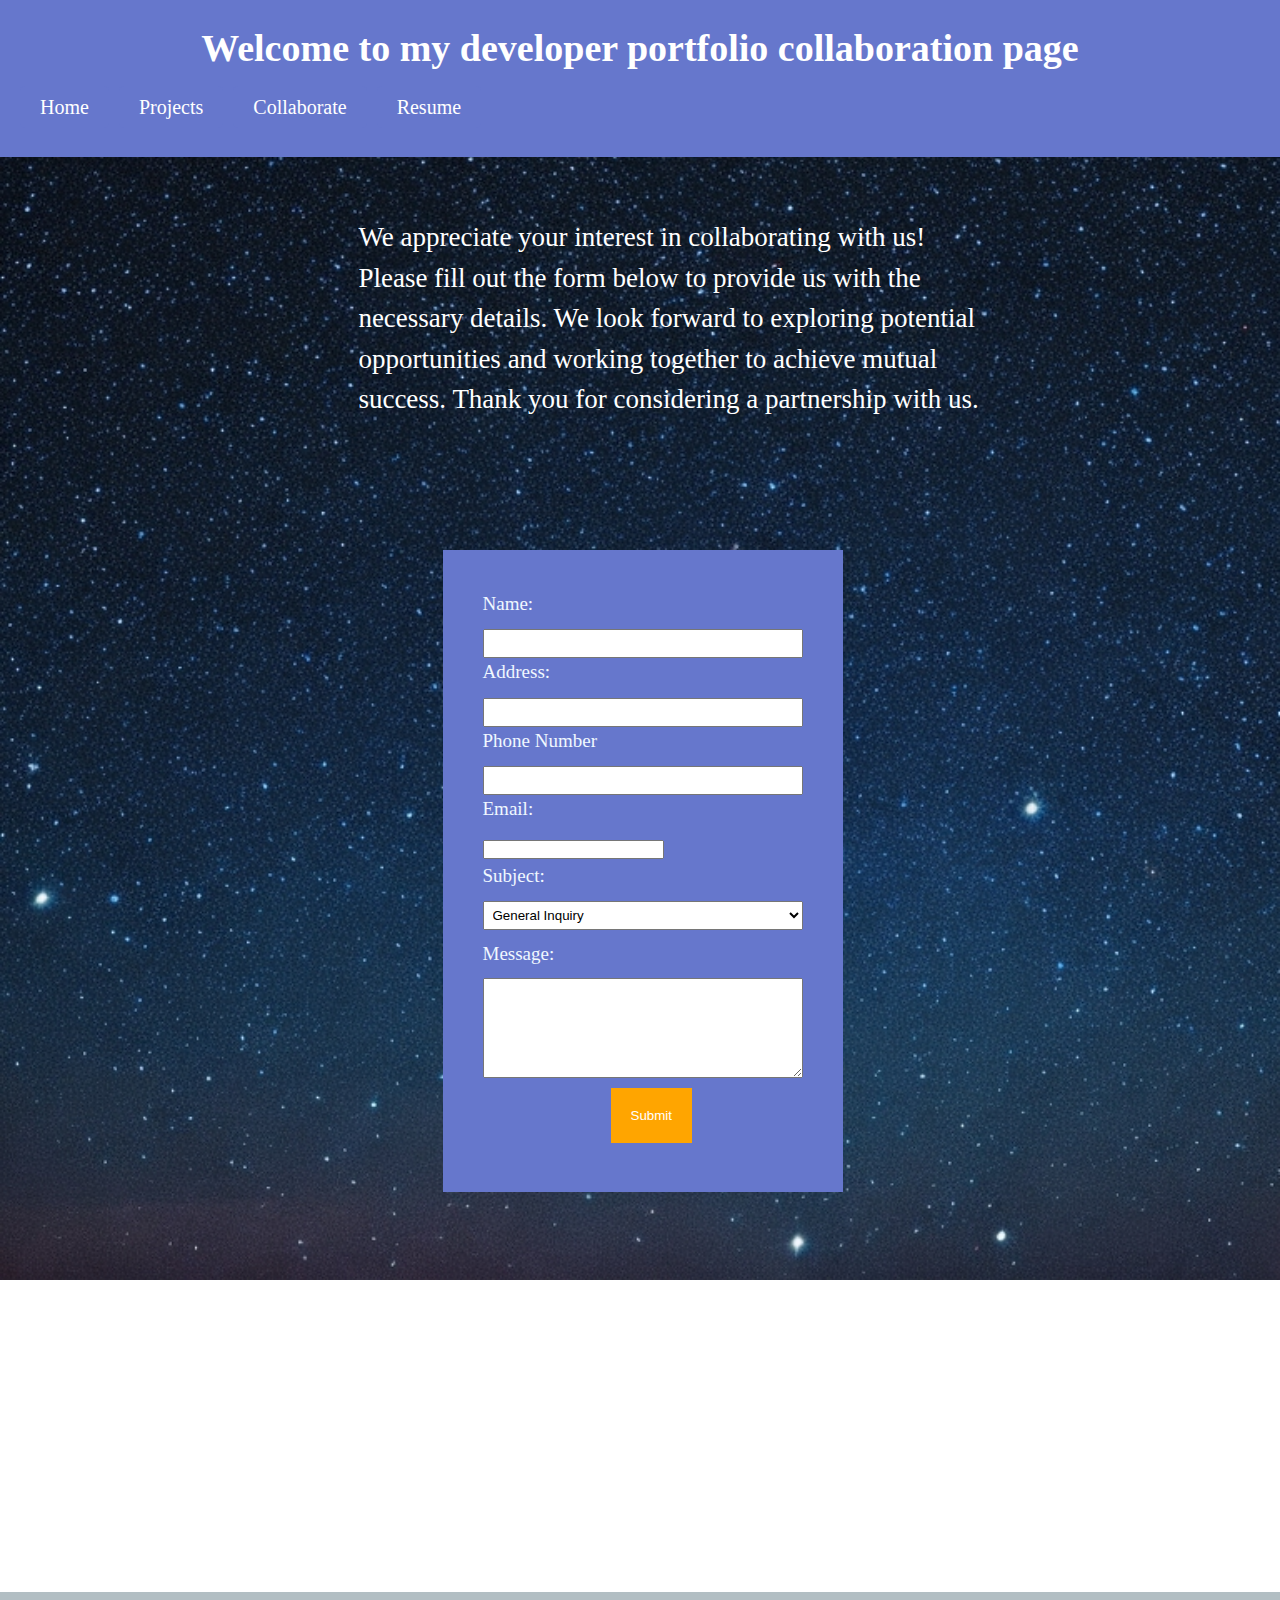
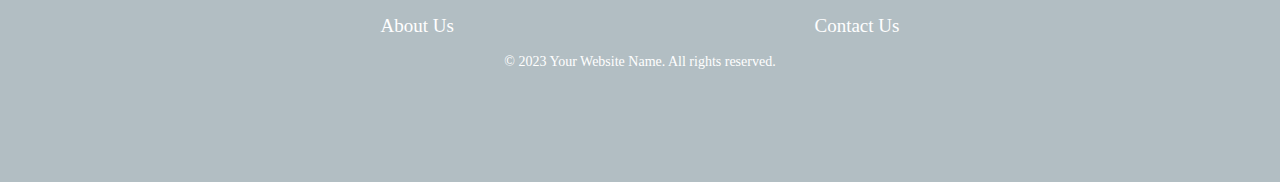
<file: portfolioProjects.html>
<!DOCTYPE html>
<html lang="en">
<head>
  <meta charset="UTF-8">
  <title>My Portfolio</title>
  <link rel="stylesheet" href="styles.css">
  <style>
    /* Basic styling for the form */
    form {
      max-width: 400px;
      margin: 0 auto;
      margin-top: 90px;
    }
    label, select, textarea, input[type="submit"] {
      display: block;
      margin-bottom: 10px;
    }
    input[type="text"], select, textarea {
      width: 100%;
      padding: 5px;
    }
    textarea {
      height: 100px;
    }
    input[type="submit"] {
      background-color: orange;
      color: white;
      padding: 10px;
      border: none;
      cursor: pointer;
      margin-bottom: 9px;
    }
    input [type="submit"]:hover {
      background-color: orangered;
      padding-bottom: 100px;
    }
  </style>
</head>
<body style="height: 100%;">
  <header>
    <h1>Welcome to my developer portfolio collaboration page</h1>
    <nav>
    <ul>
      <li><a href="index.html">Home</a></li>
      <li><a href="portfolioProjects.html">Projects</a></li>
      <li><a href="portfolioNetworking.html">Collaborate</a></li>
      <li><a href="portfolioResume.html">Resume</a></li>
    </ul>
  </nav>
  </header>
  
  <p style="margin-left: 28%; color: white; width: 49%; margin-top: 60px; font-size: 27px;">We appreciate your interest in collaborating with us! Please fill out the form below to provide us with the necessary details. We look forward to exploring potential opportunities and working together to achieve mutual success. Thank you for considering a partnership with us.</p>
  
  <main>
    <form style=" padding: 40px; background-color: #6677cc;" action="process-form.php" method="POST">
      <label for="name">Name:</label>
      <input type="text" id="name" name="name" required>
      <label for="name">Address:</label>
      <input type="text" id="name" name="name" required>
      <label for="name">Phone Number</label>
      <input type="text" id="name" name="name" required>

      <label for="email">Email:</label>
      <input type="email" id="email" name="email" required>

      <label for="subject">Subject:</label>
      <select id="subject" name="subject">
        <option value="General Inquiry">General Inquiry</option>
        <option value="collab">Collaboration & networking</option>
        <option value="Feedback">Feedback</option>
      </select>

      <label for="message">Message:</label>
      <textarea id="message" name="message" required></textarea>

      <input style="margin-left: 40%; padding: 20px;" type="submit" value="Submit">
    </form>
  </main>
  
  <footer>
    <div class="footer-links">
      <a href="/about">About Us</a>
      <a href="/contact">Contact Us</a>
    </div>
    <div class="footer-copyright">
      <p>&copy; 2023 Your Website Name. All rights reserved.</p>
    </div>
  </footer>
</body>
</html>
</file>
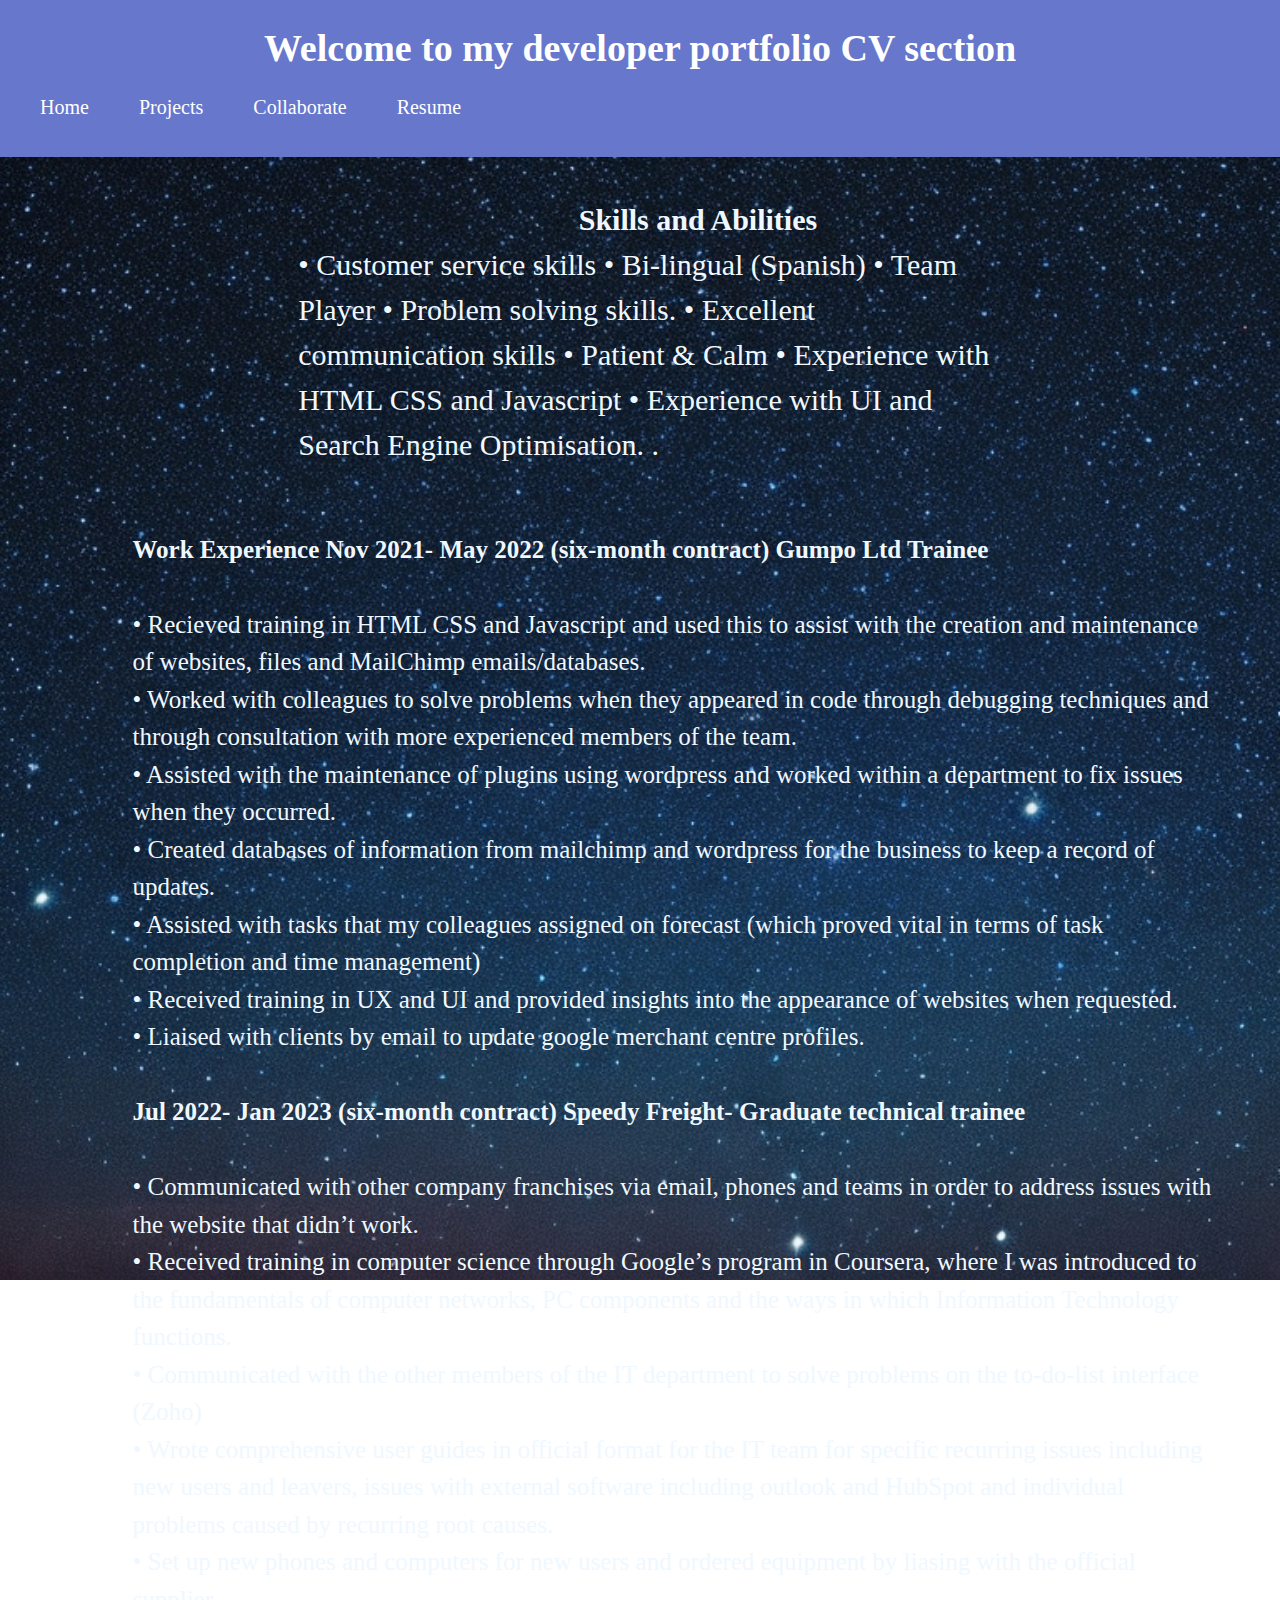
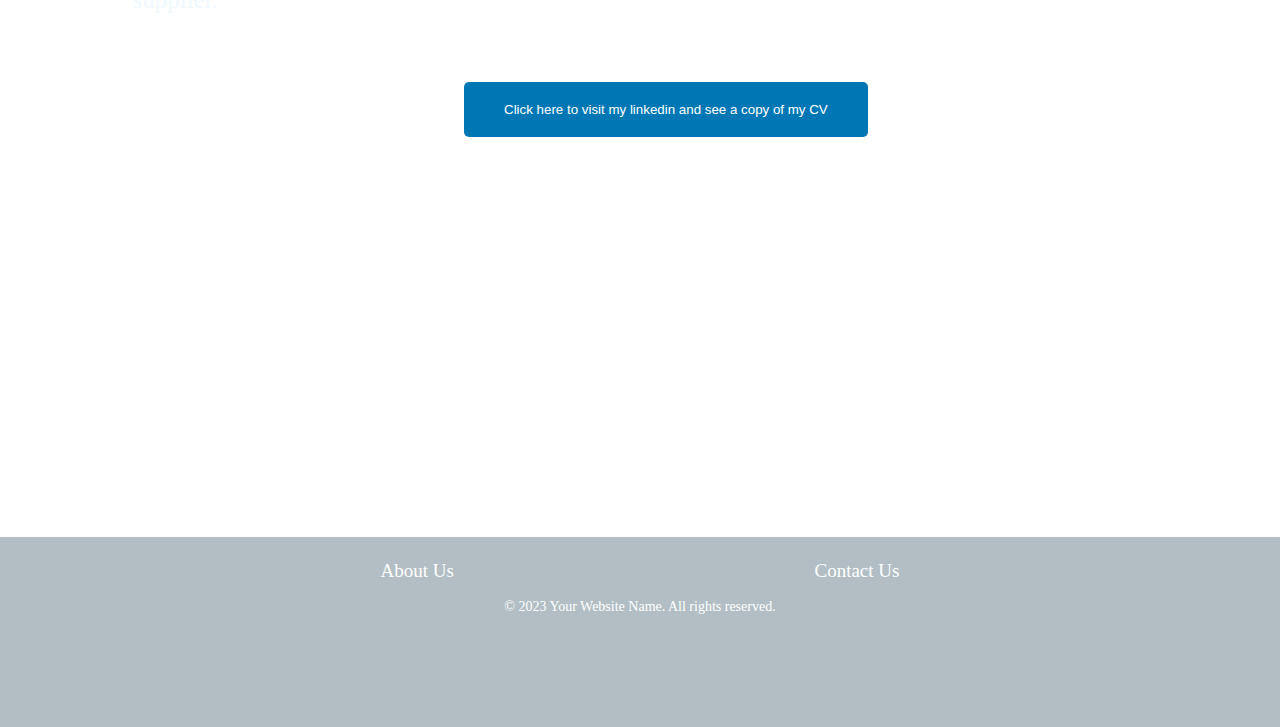
<file: portfolioResume.html>
<!DOCTYPE html>
<html lang="en">
  <head>
    <meta charset="UTF-8">
    <title>My Portfolio</title>
    <link rel="stylesheet" href="styles.css">
  </head>
  <body>
    <header>
      <h1>Welcome to my developer portfolio CV section</h1>
    
    
    <nav>
      <ul>
        <li><a href="index.html">Home</a></li>
        <li><a href="portfolioProjects.html">Projects</a></li>
        <li><a href="portfolioNetworking.html">Collaborate</a></li>
        <li><a href="portfolioResume.html">Resume</a></li>
      </ul>
    </nav>
    
    </header>
    
    
    
    <main style="height: 100%;">

      <p style="font-size: 60px;">
        <div class = "skills" style="margin-left: 23%; width: 55%;display: inline block; font-size: 30px;"><b style="margin-left: 40%;">Skills and Abilities<br></b>


•	Customer service skills
	

•	Bi-lingual (Spanish)
	

•	Team Player	

•	Problem solving skills.


•	Excellent communication skills
	
•	Patient & Calm 	
•	Experience with HTML CSS and Javascript
	
•	Experience with UI and Search Engine Optimisation.

.
</div>

<div style="margin-top: 5%; margin-left: 10%; font-size: 25px; width: 85%;
margin-bottom: 5%;"><b>Work Experience</b>

<b>Nov 2021- May 2022	(six-month contract)		 Gumpo Ltd 		 Trainee</b>	<br> <br>

•	Recieved training in HTML CSS and Javascript and used this to assist with the creation and maintenance of websites, files and MailChimp emails/databases.
<br>•	Worked with colleagues to solve problems when they appeared in code through debugging techniques and through consultation with more experienced members of the team.
<br>•	Assisted with the maintenance of plugins using wordpress and worked within a department to fix issues when they occurred.
<br>•	Created databases of information from mailchimp and wordpress for the business to keep a record of updates.
<br>•	Assisted with tasks that my colleagues assigned on forecast (which proved vital in terms of task completion and time management)
<br>•	Received training in UX and UI and provided insights into the appearance of websites when requested.
<br>•	Liaised with clients by email to update google merchant centre profiles.


<br><br><b>Jul 2022- Jan 2023 (six-month contract)	Speedy Freight- Graduate technical trainee</b> <br>

<br>•	Communicated with other company franchises via email, phones and teams in order to address issues with the website that didn’t work.
<br>•	Received training in computer science through Google’s program in Coursera, where I was introduced to the fundamentals of computer networks, PC components and the ways in which Information Technology functions.
<br>•	Communicated with the other members of the IT department to solve problems on the to-do-list interface (Zoho)
<br>•	Wrote comprehensive user guides in official format for the IT team for specific recurring issues including new users and leavers, issues with external software including outlook and HubSpot and individual problems caused by recurring root causes.
<br>•	Set up new phones and computers for new users and ordered equipment by liasing with the official supplier.

      </p>
    
    </div>
    <button style="margin-left: 36%;" id="linkedin-button">Click here to visit my linkedin and see a copy of my CV</button>
    </main>
    
    
      <footer>
        <div class="footer-links">
          <a href="/about">About Us</a>
          <a href="/contact">Contact Us</a>
        </div>
        <div class="footer-copyright">
          <p>&copy; 2023 Your Website Name. All rights reserved.</p>
        </div>
      </footer>
      

  </body>
</html>
<script src="portfolio..JS"></script>
</file>
<file: styles.css>
/* Global styles */
* {
  box-sizing: border-box;
  margin: 0;
  padding: 0;
}

body {
  font-family: 'Times New Roman', serif;
  font-size: 19px;
  line-height: 1.5;
  background-attachment: fixed;
  background-image: url(starryBackground.jpg);
  background-repeat: no-repeat;
  background-position: center top;
  background-attachment: fixed;
  background-size: cover;
}

header {
  background-color: #6677CC;
  color: #fff;
  padding: 20px;
  text-align: center;
}

nav {
  display: flex;
  justify-content: space-between; /* Align items horizontally */
  align-items: center; /* Align items vertically */
  width: 100%;
  height: 60px;
}

nav ul {
  list-style: none; /* Remove bullet points */
  display: flex;
}

nav li {
  margin-right: 10px; /* Add some spacing between navigation items */
}

nav a {
  text-decoration: none;
  color: white;
  padding: 10px 20px;
  border-radius: 5px;
  background-color: #6677CC;
  font-size: 20px;
}

nav a:hover {
  background-color: #2929cc;
  color: #fff;
}


main {
    padding-top: 20px;
  padding-left: 5px;
  
  color: aliceblue;
  margin-top: 20px;
  margin-bottom: 400px;
}

section {
  margin-bottom: 50px;
}

h2 {
  font-size: 24px;
  margin-bottom: 20px;
}

.project {
  border-style: none;
  border-radius: 5px;
  font-size: 16px;
  margin-bottom: 20px;
  background-color: black;
  color: white;
  max-width: 57%;
  min-width: 57%;
}

.project:hover{background-color: #2929cc;
font-size: 21px;}

.project img {
  max-width: 100%;
  height: auto;
  margin-bottom: 10px;
}

.project h3 {
  font-size: 20px;
  margin-bottom: 10px;
}

#about-me {
  margin-left: 28%;
  padding-top: 4%;
}

#about-me p {
  margin-bottom: 10px;
}

#tileContainer {
  display: flex;
  flex-wrap: wrap;
  justify-content: space-evenly;
  font-size: 16px;
}

.project {
  width: fit-content;
  min-width: 40%;
  padding-left: 10%;
  padding-right: 10%;
  padding-top: 5%;
  line-height: 30px;
  color: white;
border-radius: 5px;
  margin-bottom: 50px;
  background-color: #6677CC;
  
  height: 870px;
  line-height: 42px;
  font-size: 20px;
  
}



.project img {
  margin: 6px;
  width: 75%;
  
}

footer {
  
  background-color: #b2bec3;
  padding: 20px;
  text-align: center;
  height: 190px;
}

.footer-links {
  display: flex;
  justify-content: space-evenly;
  margin-bottom: 10px;
}

.footer-links a {
  color:white;
  text-decoration: none;
}

.footer-links a:hover {
  text-decoration: underline;
}

.footer-copyright p {
  color: white;
  font-size: 14px;
}


.project-tile {
    background-color: #6677CC;
    padding: 20px;
    border-radius: 0px;
    margin-bottom: 180px;
    font-size: 24px;
    color: white;
    margin-top: 30px;
    width: 60%;
    margin-left: 20%;
  }

  .project-tile p{
    margin-left: 16%;
    margin-bottom: 30px;
  }
  
  .project-tile h2{
    margin-left: 40%;
    font-size: 30px;
    font-weight: bold;
  }
  
  
  .project-description {
    font-size: 16px;
    margin-bottom: 10px;
  }
  
  .github-link {
    display: block;
    background-color: #4285f4;
    color: #fff;
    padding: 10px 20px;
    border-radius: 5px;
    text-decoration: none;
  }
  
  .github-link:hover {
    background-color: #3367d6;
  }
  #linkedin-button {
    background-color: #0077B5;
    color: #ffffff;
    padding: 20px 40px;
    border: none;
    border-radius: 5px;
    cursor: pointer;
  }
</file>
